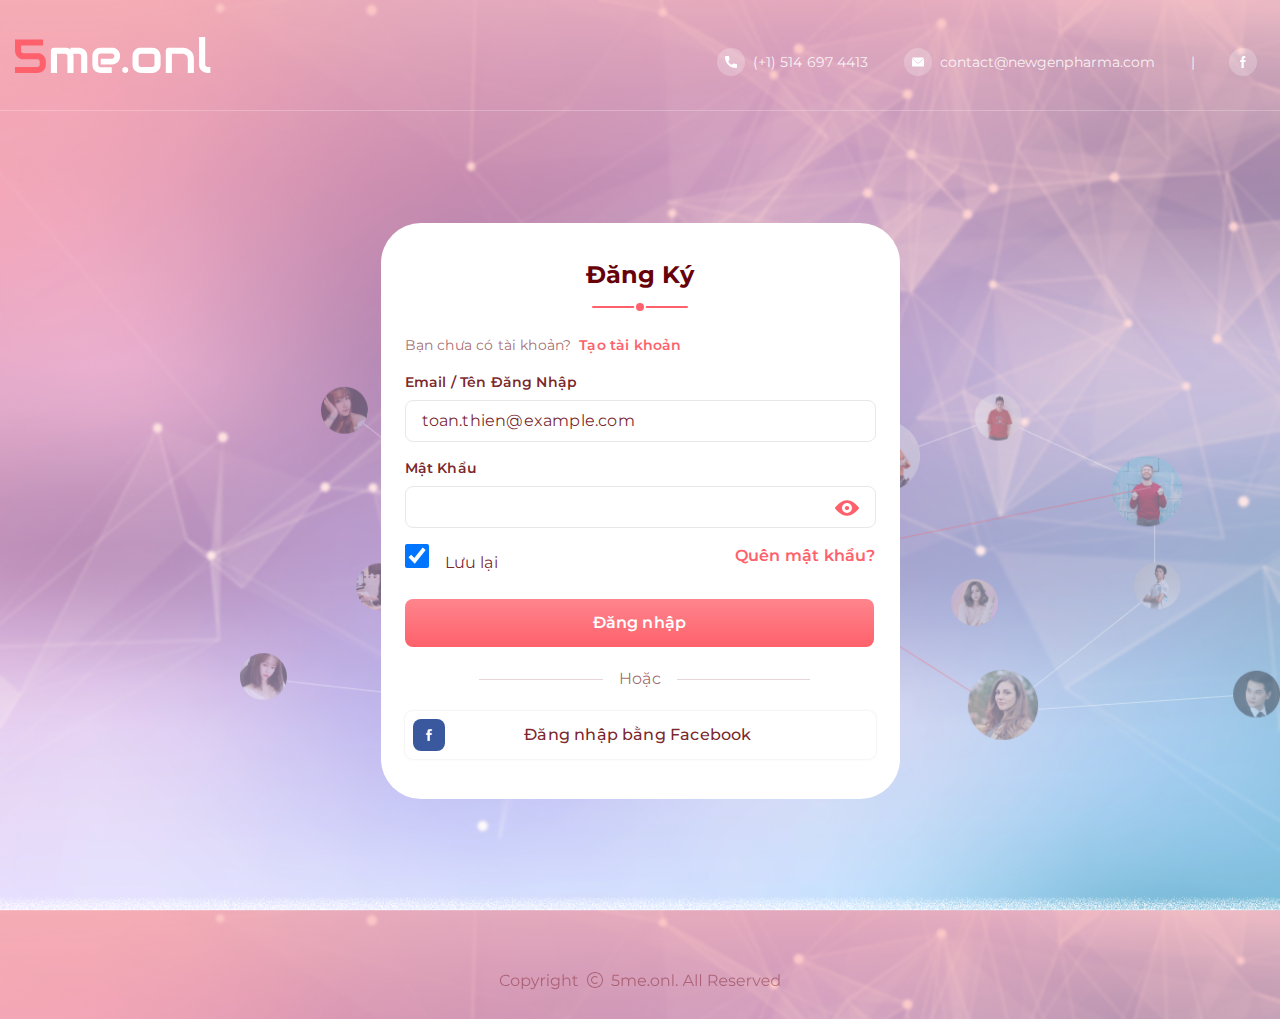
<file: index.html>
<!DOCTYPE html>
<html lang="en">

<head>
    <meta charset="UTF-8">
    <meta http-equiv="X-UA-Compatible" content="IE=edge">
    <meta name="viewport" content="width=p, initial-scale=1.0">
    <link href="https://fonts.googleapis.com/css2?family=Montserrat:ital,wght@0,400;0,500;0,600;0,700;1,400;1,500&family=Nunito:wght@200&family=Poppins:wght@100&display=swap" rel="stylesheet">
    <!-- phải chuyển đổi liên kết của app.scss với cả app.css  -->
    <link rel="stylesheet" href="css/app.css">
    <title>Đăng Nhập</title>
</head>

<body>
    <div class="warpper">
        <header class="header">
                <div class="container">
                   <div class="menu">
                    <div class="logo">
                        <img src="./image/5me.onl.svg" alt="">
                    </div>
                         <ul class="menu-list">
                            <li class="menu-item">
                                <a href="#" class="menu-link"><img src="./image/phone.svg" alt="img">(+1) 514 697 4413</a>
                            </li>
                            <li class="menu-item">
                                <a href="#" class="menu-link"><img src="./image/mess.svg" alt="img">contact@newgenpharma.com</a>
                            </li>
                            <li class="menu-item menu-mobile">
                                <a href="#" class="menu-link  " >| <img src="./image/fb.svg" alt="img" class="img"></a>
                            </li>
                            
                        </ul>                
                    </div>
 
                </div>
        </header>   
        <main>
            <div class="form-login form-mobile">
                <div class="header-form">
                    <h2>Đăng Ký <img src="./image/Group 48.svg" alt="" class="header-formr-img"></h2>
                </div>

                <form action="" class="form-mobile_app">
                    <div class="form-taikhoan">
                        <p>Bạn chưa có tài khoản?<a href="">Tạo tài khoản</a></p>
                    </div>

                    <div class="form">
                        <label for="dangnhap">Email / Tên đăng nhập</label>
                        <input type="text" placeholder="toan.thien@example.com" id="dangnhap">
                    </div>

                    <div class="form">
                        <label for="matkhau">Mật khẩu</label>
                        <div class="matkhau-icon">
                            <input type="password" id="matkhau">
                            <a href="" onclick="clickme"><img src="./image/vision 1.svg" alt=""></a>
                        </div>
                    </div>
                   
                    <div class="form-luu">
                        <div class="form-luu_mobile">
                            <input type="checkbox" checked="checked">
                            <label class="label" >Lưu lại </label>
                            <span class="form-check"></span>
                        </div>
                        <a href="" class="form-quenmk">Quên mật khẩu?</a>
                    </div>

                    <button>Đăng nhập</button>

                    <div class="or">
                        <p>Hoặc</p>
                        <div class="or-footer mobile_or"></div>
                    </div>

                    <div class="form-footer">
                        <a href=""><img src="./image/fac.svg" alt=""> <p>Đăng nhập bằng Facebook</p></a>
                    </div>
                </form>
            </div>
        </main>
        <footer class="footer">
            <a href="">
                <img src="./image/Group 3.svg" alt="">
            </a>
        </footer>
    
    <div class="background">
        <img src="./image/Frame 3.png" alt="">   
    </div>
    </div>

</body>

</html>
</file>
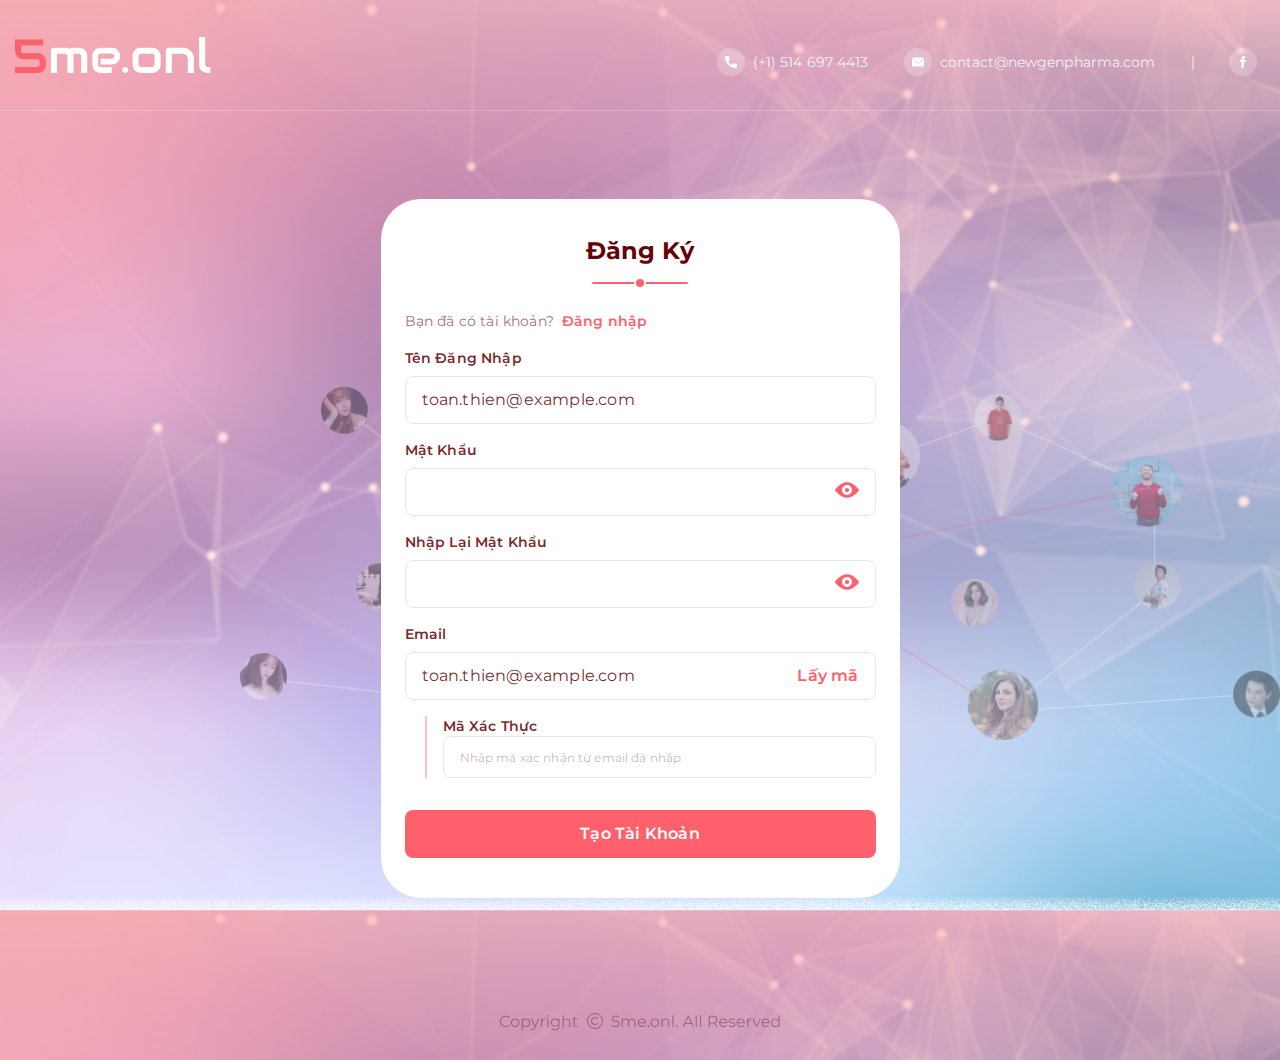
<file: dangky.html>
<!DOCTYPE html>
<html lang="en">

<head>
    <meta charset="UTF-8">
    <meta http-equiv="X-UA-Compatible" content="IE=edge">
    <meta name="viewport" content="width=p, initial-scale=1.0">
    <link href="https://fonts.googleapis.com/css2?family=Montserrat:ital,wght@0,400;0,500;0,600;0,700;1,400;1,500&family=Nunito:wght@200&family=Poppins:wght@100&display=swap" rel="stylesheet">
    <link rel="stylesheet" href="cssdangky/app.css">
    <title>Đăng Ký</title>
</head>

<body>
    <div class="warpper">
        <!-- header start -->
        <header class="header">
                <div class="container">
                   <div class="menu">
                    <div class="logo">
                        <img src="./image/5me.onl.svg" alt="">
                    </div>
                         <ul class="menu-list">
                            <li class="menu-item">
                                <a href="#" class="menu-link"><img src="./image/phone.svg" alt="img">(+1) 514 697 4413</a>
                            </li>
                            <li class="menu-item">
                                <a href="#" class="menu-link"><img src="./image/mess.svg" alt="img">contact@newgenpharma.com</a>
                            </li>
                            <li class="menu-item menu-mobile">
                                <a href="#" class="menu-link  " >| <img src="./image/fb.svg" alt="img" class="img"></a>
                            </li>
                            
                        </ul>                
                    </div>
 
                </div>
        </header>
        <!-- header end -->
        <!-- content start -->
        <main>
            <div class="form-login form-mobile">
                <div class="header-form">
                    <h2>Đăng Ký <img src="./image/Group 48.svg" alt="" class="header-formr-img"></h2>
                </div>

                <form action="" class="form-mobile_app">
                    <div class="form-taikhoan">
                        <p>Bạn đã có tài khoản?<a href="">Đăng nhập</a></p>
                    </div>

                    <div class="form form-information">
                        <label for="dangnhap">Tên đăng nhập</label>
                        <input type="text" placeholder="toan.thien@example.com" id="dangnhap">
                    </div>

                    <div class="form form-information">
                        <label for="matkhau">Mật khẩu</label>
                        <div class="matkhau-icon">
                            <input type="password" id="matkhau">
                            <a href="" onclick="clickme"><img src="./image/vision 1.svg" alt=""></a>
                        </div>
                    </div>
                    <div class="form form-information">
                        <label for="matkhau">Nhập Lại Mật khẩu</label>
                        <div class="matkhau-icon">
                            <input type="password" id="matkhau">
                            <a href="" onclick="clickme"><img src="./image/vision 1.svg" alt=""></a>
                        </div>
                    </div>

                    <div class="form form-email">
                        <label for="email "> Email  </label>
                            <div class="matkhau-icon icon_matkhau">
                                <input type="email" id="email email_code" placeholder="toan.thien@example.com">
                                <a href="" onclick="clickme" class="email-code">Lấy mã</a>
                            </div>
                 
                    </div>

                    <div class="form-code">
                            <label for="email" class="email-class">Mã Xác Thực</label>
                            <div class="email-icon">
                                <input type="email" id="email" placeholder="Nhập mã xác nhận từ email đã nhập">
                        </div>
                    </div>
                    <button>Tạo Tài Khoản</button>

                

                    
                </form>
            </div>
        </main>
        <!-- content end -->
        <footer class="footer">
            <a href="">
                <img src="./image/Group 3.svg" alt="">
            </a>
        </footer>
    
    <div class="background">
        <img src="./image/Frame 3.png" alt="">   
    </div>
    </div>

</body>

</html>
</file>
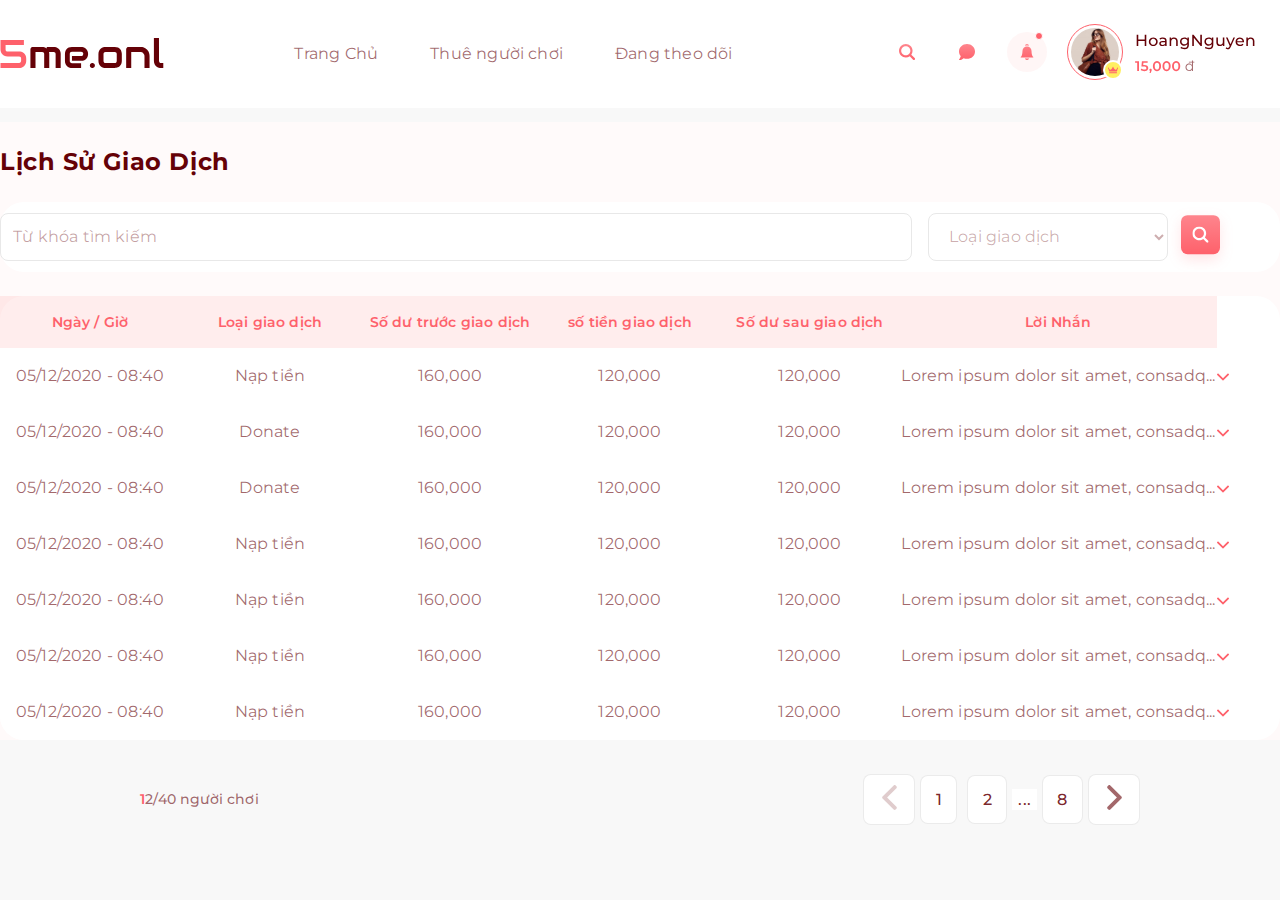
<file: lichsugiaodich.html>
<!DOCTYPE html>
<html lang="en">
<head>
  <meta charset="UTF-8">
  <meta http-equiv="X-UA-Compatible" content="IE=edge">
  <meta name="viewport" content="width=device-width, initial-scale=1.0">
  <link href="https://fonts.googleapis.com/css2?family=Montserrat:wght@400;700&family=Nunito:wght@200&family=Poppins:wght@100&display=swap" rel="stylesheet">
	<link href="https://fonts.googleapis.com/css2?family=Montserrat:wght@100;700&family=Nunito:wght@200&family=Poppins:wght@100&display=swap" rel="stylesheet">
	<link rel="stylesheet" href="./font/font-size/Montserrat/Montserrat-Thin.ttf">
	<link rel="stylesheet" href="./font/fontArewesome/fontawesome-free-5.15.4-web/css/all.min.css">
  <link rel="stylesheet" href="./chitietcss/app.css">
  <title>Lịch Sử Giao Dịch</title>
</head>
<body>
  <header class="header">
    <div class="container">
      <div class="header-menu-list">
        <a href="#" class="menu-link">
          <img src="./image/iconmenu.svg" alt="" class="item__napbar">
        </a>
        <ul class="header-menu-list_nav">
          <li class="menu-item">
              <a href="http://127.0.0.1:5500/user.html" class="menu-link">
              <span class="header-menu-list_nav_tc  menu-hover">Trang Chủ</span>
              </a>
          
          </li>
          <li class="menu-item">
            <a href="http://127.0.0.1:5500/chitiet.html#" class="menu-link menu-hover">
              <span class="header-menu-list_nav-mn  menu-hover">Thuê người chơi</span>

            </a>
          </li>
          <li class="menu-item">
            <a href="#" class="menu-link menu-hover">
              <span class="header-menu-list_nav_tc  menu-hover">Đang theo dõi</span>
            </a>
          </li>
        </ul>
        <ul class="header-menu-list_navicon">
          <li class="menu-item">
            <a href="#" class="menu-link">
                <img src="./image/kinhnup.svg" alt="" class="header-menu-list_nav-img list-header-icon">
            </a>
          </li>
          <li class="menu-item">
            <a href="#" class="menu-link">
                <img src="./image/tinnhan.svg" alt="" class="header-menu-list_nav-img list-header-icon">
            </a>
          </li>
          <li class="menu-item">
            <a href="#" class="menu-link">
                <img src="./image/chuong2.svg" alt="" class="list-header-icon">
            </a>
          </li>
          <li class="menu-item">
            <a href="#" class="menu-link menu-set">
								<div class="tapbar-icon">
										<img src="./image/iconmenu1.svg" alt="" class="menu-setting">
								</div>
						</a>
						<span class="menu-tapbar">
								<i class="fas fa-bars "></i>
						</span>
              <div class="Setting">
                    <ul class="list-setting">
                      <a href="">
                          <li>
                              <p class="list-setting">Nạp tiền</p>
                          </li>
                      </a>
                        <a href="">
                          <li>
                              <p class="list-setting">Rút tiền</p>
                          </li>
                      </a>
                        <a href="http://127.0.0.1:5500/lichsugiaodich.html">
                          <li>
                              <p class="list-setting">Lịch sử giao dịch</p>
                          </li>
                        </a>
                      <a href="">
                            <li>
                                <p class="list-setting">Cài đặt tài khoản</p>
                            </li>
                      </a>
                      <a href="">
                            <li>
                                <p class="list-setting ">Đăng xuất</p>
                            </li>
                      </a>
                    </ul>
              </div>

          </li>
        </ul>

    </div>
  </header>

<!-- lịch sử giao dịch -->
<div class="iconn-transaction">
<p class="infor-transaction">Lịch Sử Giao Dịch</p>
<div class="search">
	<input type="text" placeholder="Từ khóa tìm kiếm" class="input-transaction">
	<div class="select-icon">
		<select id="cars">
			<option value="volvo">Loại giao dịch </option>
			<option value="saab">1</option>
			<option value="opel">2</option>
			<option value="audi">3</option>
		</select>
		<img src="./imagecard/searchh.svg" alt="" class="transaction-search">
	</div>
</div>
</div>

<div class="icon-transaction">
	<table class="tbl-transaction">
		<thead>
			<tr class="header-table">
				<th class="body-transaction">Ngày / Giờ</th>
				<th class="body-transaction">Loại giao dịch</th>
				<th class="body-transaction">Số dư trước giao dịch</th>
				<th class="body-transaction">số tiền giao dịch</th>
				<th class="body-transaction">Số dư sau giao dịch</th>
				<th class="body-transactionnn">Lời nhắn</th>
			</tr>
		</thead>

		<tbody>
			
			<tr class="header-table">
				<td class="main-transaction">05/12/2020 - 08:40</td>
				<td class="main-transaction">Nạp tiền</td>
				<td class="main-transaction">160,000</td>
				<td class="main-transaction">120,000</td>
				<td class="main-transaction">120,000</td>
				<td class="main-transaction "><span class="lorem4">Lorem ipsum dolor sit amet, consadq...</span>
				<span class="main2-transaction ">Lorem ipsum dolor sit amet, consadq lorem ipsum dolor sit amet</span>
				</td>
				<td ><img src="./imagecard/dixuong.svg" alt="" class="i-transaction iii" ></td>
			</tr>
			<tr class="header-table">
				<td class="main-transaction">05/12/2020 - 08:40</td>
				<td class="main-transaction">Donate</td>
				<td class="main-transaction">160,000</td>
				<td class="main-transaction">120,000</td>	
				<td class="main-transaction">120,000</td>
				<td class="main-transaction "><span class="lorem4">Lorem ipsum dolor sit amet, consadq...</span>
					<span class="main2-transaction ">Lorem ipsum dolor sit amet, consadq lorem ipsum dolor sit amet</span>
					</td>
					<td ><img src="./imagecard/dixuong.svg" alt="" class="i-transaction iii" ></td>
			</tr>
	
			<tr class="header-table">
				<td class="main-transaction">05/12/2020 - 08:40</td>
				<td class="main-transaction">Donate</td>
				<td class="main-transaction">160,000</td>
				<td class="main-transaction">120,000</td>
				<td class="main-transaction">120,000</td>
				<td class="main-transaction">Lorem ipsum dolor sit amet, consadq...</td>
				<td ><img src="./imagecard/dixuong.svg" alt="" class="i-transaction"></td>
			</tr>
	
			<tr class="header-table">
				<td class="main-transaction">05/12/2020 - 08:40</td>
				<td class="main-transaction">Nạp tiền</td>
				<td class="main-transaction">160,000</td>
				<td class="main-transaction">120,000</td>
				<td class="main-transaction">120,000</td>
				<td class="main-transaction">Lorem ipsum dolor sit amet, consadq...</td>
				<td ><img src="./imagecard/dixuong.svg" alt="" class="i-transaction"></td>
			</tr>
	
			<tr class="header-table">
				<td class="main-transaction">05/12/2020 - 08:40</td>
				<td class="main-transaction">Nạp tiền</td>
				<td class="main-transaction">160,000</td>
				<td class="main-transaction">120,000</td>
				<td class="main-transaction">120,000</td>
				<td class="main-transaction">Lorem ipsum dolor sit amet, consadq...</td>
				<td ><img src="./imagecard/dixuong.svg" alt="" class="i-transaction "></td>
			</tr>
	
			<tr class="header-table">
				<td class="main-transaction">05/12/2020 - 08:40</td>
				<td class="main-transaction">Nạp tiền</td>
				<td class="main-transaction">160,000</td>
				<td class="main-transaction">120,000</td>
				<td class="main-transaction">120,000</td>
				<td class="main-transaction">Lorem ipsum dolor sit amet, consadq...</td>
				<td ><img src="./imagecard/dixuong.svg" alt="" class="i-transaction"></td>
			</tr>
	
			<tr>
				<td class="main-transaction">05/12/2020 - 08:40</td>
				<td class="main-transaction">Nạp tiền</td>
				<td class="main-transaction">160,000</td>
				<td class="main-transaction">120,000</td>
				<td class="main-transaction">120,000</td>
				<td class="main-transaction">Lorem ipsum dolor sit amet, consadq...</td>
				<td ><img src="./imagecard/dixuong.svg" alt="" class="i-transaction"></td>
			</tr>
		</tbody>
	</table>

</div>
<div class="footer">
	<p class="number-people">12/40 người chơi</p>
	<div class="thanhcccc">
		<button class="icon1"><img src="./imagechitiet/trai.svg" alt=""></button>
		<button class="icon2">1</button>
		<button class="icon3">2</button>
		<button class="icon4">...</button>
		<button class="icon5">8</button>
		<button class="icon6"><img src="./imagechitiet/phai.svg" alt=""></button>
	</div>
</div>

<section>
	<div class="logout_setting">
		<div class="header_setting">
			<i class="fas fa-bars icon_menu"></i>
	
			<ul class=" logout_list">
				<li class="menu-item logout_item">
					<a href="#" class="setting-icon">
						<img src="./image/iconmenu1.svg" alt="" class="menu-setting">
					</a>
				</li>
				<li class="list_tapbar logout_item">
						<a href="http://127.0.0.1:5500/user.html" class="">
						<span class="list_setting " >Trang Chủ</span>
						</a>
				
				</li>
				<li class="list_tapbar logout_item">
					<a href="http://127.0.0.1:5500/chitiet.html#" class="">
						<span  class="list_setting " >Thuê người chơi</span>

					</a>
				</li>
				<li class=" logout_item">
					<a href="#" class="menu-link menu-hover">
						<span class="list_setting" >Đang theo dõi</span>
					</a>
				</li>
			</ul>
			<a href=""><button class="logout_logout">Đăng xuất</button></a>
	</div>


	</div>
</section>


<script src="https://ajax.googleapis.com/ajax/libs/jquery/3.4.1/jquery.min.js"></script>
<script src="./jquery/chitiet.js"></script>
</body>
</html>
</file>
<file: css/app.css>
* {
  margin: 0;
  padding: 0;
  font-family: Montserrat;
}

label,
button {
  cursor: pointer;
}

a {
  text-decoration: none;
  cursor: pointer;
}

img {
  max-width: 100%;
}

.header {
  padding: 16px 0 14px;
  border-bottom: 1px solid rgba(255, 255, 255, 0.24);
}

.container {
  max-width: 1280px;
  margin: 0 auto;
  padding: 0 15px;
}

ul, li {
  list-style: none;
}

button {
  border: none;
  background-color: #fff;
  color: rgba(101, 1, 7, 0.87);
  text-align: center;
  letter-spacing: 0.012em;
  font-family: Montserrat;
  font-style: normal;
  font-weight: 500;
  font-size: 16px;
}

body {
  margin: 0;
  padding: 0;
  width: 100%;
  height: 100vh;
  line-height: 1;
  font-family: "Montserrat", sans-serif;
  background: url(../image/Rectangle\ 3.png);
  background-size: cover;
}

main {
  position: relative;
}

.background {
  position: absolute;
  justify-content: center;
  top: 340px;
  left: 240px;
  z-index: -1;
}

.menu {
  display: flex;
  justify-content: space-between;
  align-items: center;
  padding: 20px 0 20px 0;
}

.menu-list {
  display: inline-flex;
  justify-content: center;
  align-items: center;
}
.menu-list .menu-item a {
  font-style: normal;
  font-weight: normal;
  font-size: 14px;
  line-height: 143%;
  letter-spacing: 0.003em;
  color: rgba(255, 255, 255, 0.87);
  margin-left: 36px;
}
.menu-list .menu-item a img {
  margin-right: 8px;
  transform: translateY(9px);
}
.menu-list .menu-item a .img {
  margin-left: 30px;
}

.form-login {
  max-width: 471px;
  margin: 0 auto;
  background: #FFFFFF;
  border-radius: 40px;
  padding: 40px 24px;
  margin-top: 112px;
  margin-bottom: 169px;
}

.header-form h2 {
  position: relative;
  display: flex;
  justify-content: center;
  align-items: center;
  margin-bottom: 48px;
  color: #650107;
}
.header-form .header-formr-img {
  position: absolute;
  top: 38px;
}

.form-taikhoan {
  margin-bottom: 17px;
}
.form-taikhoan p {
  font-style: normal;
  font-weight: normal;
  font-size: 14px;
  line-height: 143%;
  letter-spacing: 0.012em;
  color: rgba(101, 1, 7, 0.6);
}
.form-taikhoan p a {
  font-style: normal;
  font-weight: 600;
  font-size: 14px;
  line-height: 143%;
  letter-spacing: 0.012em;
  color: #FE616B;
  margin-left: 8px;
}

.form {
  display: grid;
  margin-bottom: 16px;
}
.form label {
  font-style: normal;
  font-weight: 600;
  font-size: 14px;
  line-height: 143%;
  letter-spacing: 0.012em;
  text-transform: capitalize;
  color: rgba(101, 1, 7, 0.87);
  margin-bottom: 8px;
}
.form input {
  border: 0;
  outline: none;
  width: 100%;
  background: #FFFFFF;
  border: 1px solid #E8E8E8;
  box-sizing: border-box;
  border-radius: 8px;
  padding: 12px 16px;
  color: rgba(101, 1, 7, 0.87);
}
.form input::placeholder {
  font-style: normal;
  font-weight: normal;
  font-size: 16px;
  line-height: 150%;
  letter-spacing: 0.012em;
  color: rgba(101, 1, 7, 0.87);
}
.form-luu {
  display: flex;
  justify-content: space-between;
  margin-bottom: 24px;
}
.form-luu a {
  font-style: normal;
  font-weight: 600;
  font-size: 16px;
  line-height: 150%;
  text-align: right;
  letter-spacing: 0.012em;
  color: #FE616B;
}
.form-luu label {
  font-style: normal;
  font-weight: normal;
  font-size: 16px;
  line-height: 150%;
  letter-spacing: 0.012em;
  color: rgba(101, 1, 7, 0.87);
}
.form-luu input {
  width: 24px;
  height: 24px;
  background: #FFFFFF;
  border: 1px solid #E8E8E8;
  box-sizing: border-box;
  border-radius: 8px;
  margin-right: 12px;
}

button {
  background: linear-gradient(180deg, #FE858D 0%, #FE616B 100%);
  border-radius: 8px;
  font-style: normal;
  font-weight: 600;
  font-size: 16px;
  padding: 12px 188px;
  line-height: 150%;
  text-align: center;
  letter-spacing: 0.012em;
  color: #FFFFFF;
  margin-bottom: 20px;
}

.matkhau-icon #matkhau {
  position: relative;
}
.matkhau-icon img {
  position: absolute;
  transform: translate(-41px, 10px);
}

.or {
  position: relative;
  display: inline-block;
  display: flex;
  justify-content: center;
  align-items: center;
  margin-bottom: 20px;
}
.or p {
  font-style: normal;
  font-weight: normal;
  font-size: 16px;
  line-height: 150%;
  text-align: center;
  letter-spacing: 0.012em;
  color: rgba(101, 1, 7, 0.6);
  background-color: #fff;
  padding: 0 16px;
  z-index: 1;
}
.or-footer {
  position: absolute;
  width: 331px;
  height: 1px;
  background: rgba(101, 1, 7, 0.16);
  justify-content: center;
  align-items: center;
  top: 12px;
  left: 74px;
}

.form-footer {
  background-color: #FFFFFF;
  display: grid;
  padding: 8px;
  box-shadow: 0px 0px 3px rgba(0, 0, 0, 0.1);
  border-radius: 8px;
}
.form-footer a {
  display: flex;
  align-items: center;
}
.form-footer p {
  width: 85%;
  font-style: normal;
  font-weight: 500;
  font-size: 16px;
  line-height: 24px;
  text-align: center;
  letter-spacing: 0.012em;
  color: rgba(101, 1, 7, 0.87);
}

.footer {
  display: flex;
  justify-content: center;
  align-items: center;
  margin-bottom: 24px;
}
.footer img {
  margin-bottom: 24px;
}

@media (min-width: 375px) and (max-width: 667px) {
  body {
    margin: 0;
    padding: 0;
    width: 100%;
    line-height: 1;
    background-image: url("../image/Rectangle 3.png");
    background-size: cover;
  }

  .header {
    padding: 0 0 12px;
  }

  .header-form h2 {
    position: relative;
    font-size: 1.5rem;
    padding-bottom: 0px;
    margin-bottom: 22px;
  }
  .header-form h2 .header-formr-img {
    position: absolute;
    top: 27px;
  }

  .menu {
    position: relative;
    margin-top: 12px;
    padding-top: 0px;
    display: block;
    padding-bottom: 0px;
  }
  .menu .logo {
    margin-bottom: 0px;
  }
  .menu .logo img {
    width: 133px;
    height: 41px;
  }
  .menu .menu-list {
    display: block;
  }
  .menu .menu-list .menu-mobile {
    position: absolute;
    top: 42px;
    left: 160px;
  }
  .menu .menu-list .menu-mobile .img {
    margin-left: 14px;
  }

  main .form-mobile {
    margin-top: 60px;
    padding: 20px;
    max-width: 300px;
    margin-bottom: 15px;
  }
  main .form-mobile .form {
    margin-bottom: 12px;
  }
  main .form-mobile .form label {
    font-size: 12px;
    margin-bottom: 6px;
  }
  main .form-mobile .form-luu {
    margin-bottom: 12px;
  }
  main .form-mobile .form-luu input {
    width: 17px;
    height: 15px;
  }
  main .form-mobile .form-luu_mobile {
    display: flex;
    justify-content: center;
    align-items: center;
  }
  main .form-mobile button {
    padding: 6px 101px;
    margin-bottom: 12px;
  }
  main .form-mobile_app .or {
    position: relative;
    display: flex;
    justify-content: center;
    align-items: center;
    margin-bottom: 6px;
  }
  main .form-mobile_app .or-footer {
    position: absolute;
    width: 152px;
    height: 1px;
    background: rgba(101, 1, 7, 0.16);
    justify-content: center;
    align-items: center;
  }

  .footer {
    display: flex;
    justify-content: center;
    align-items: center;
    margin-bottom: 12px;
  }
  .footer img {
    margin-bottom: 5px;
  }
}
@media (min-width: 375px) and (max-width: 812px) {
  body {
    margin: 0;
    padding: 0;
    width: 100%;
    height: 100vh;
    line-height: 1;
    background-image: url("../image/Rectangle 3.png");
    background-size: cover;
  }

  .header {
    padding: 0 0 12px;
  }

  .header-form h2 {
    position: relative;
    font-size: 1.5rem;
    padding-bottom: 0px;
    margin-bottom: 22px;
  }
  .header-form h2 img {
    position: absolute;
    top: 31px;
  }

  .menu {
    position: relative;
    margin-top: 12px;
    padding-top: 0px;
    display: block;
    padding-bottom: 0px;
  }
  .menu .logo {
    margin-bottom: 0px;
  }
  .menu .logo img {
    width: 133px;
    height: 41px;
  }
  .menu .menu-list {
    display: block;
  }
  .menu .menu-list .menu-mobile {
    position: absolute;
    top: 42px;
    left: 160px;
  }
  .menu .menu-list .menu-mobile .img {
    margin-left: 14px;
  }

  main .form-mobile {
    margin-top: 60px;
    padding: 20px;
    max-width: 300px;
    margin-bottom: 120px;
    margin-bottom: 40px;
  }
  main .form-mobile .form {
    margin-bottom: 20px;
  }
  main .form-mobile .form label {
    font-size: 15px;
    margin-bottom: 6px;
  }
  main .form-mobile .form-luu {
    margin-bottom: 12px;
  }
  main .form-mobile .form-luu input {
    width: 20px;
    height: 18px;
  }
  main .form-mobile .form-luu_mobile {
    display: flex;
    justify-content: center;
    align-items: center;
  }
  main .form-mobile button {
    padding: 6px 101px;
    margin-bottom: 12px;
  }
  main .form-mobile_app .or {
    position: relative;
    display: flex;
    justify-content: center;
    align-items: center;
    margin-bottom: 6px;
  }
  main .form-mobile_app .or-footer {
    position: absolute;
    width: 152px;
    height: 1px;
    background: rgba(101, 1, 7, 0.16);
    justify-content: center;
    align-items: center;
  }

  .footer {
    display: flex;
    justify-content: center;
    align-items: center;
    margin-bottom: 12px;
  }
  .footer img {
    margin-bottom: 5px;
  }
}
@media (min-width: 414px) and (max-width: 763px) {
  body {
    margin: 0;
    padding: 0;
    width: 100%;
    height: 100vh;
    line-height: 1;
    background-image: url("../image/Rectangle 3.png");
    background-size: cover;
  }

  .header {
    padding: 0 0 12px;
  }

  .header-form h2 {
    position: relative;
    font-size: 1.5rem;
    padding-bottom: 0px;
    margin-bottom: 22px;
  }
  .header-form h2 img {
    position: absolute;
    top: 31px;
  }

  .menu {
    position: relative;
    margin-top: 12px;
    padding-top: 0px;
    display: block;
    padding-bottom: 0px;
  }
  .menu .logo {
    margin-bottom: 0px;
  }
  .menu .logo img {
    width: 133px;
    height: 41px;
  }
  .menu .menu-list {
    display: block;
  }
  .menu .menu-list .menu-mobile {
    position: absolute;
    top: 42px;
    left: 160px;
  }
  .menu .menu-list .menu-mobile .img {
    margin-left: 14px;
  }

  main .form-mobile {
    margin-top: 40px;
    padding: 20px;
    max-width: 340px;
    margin-bottom: 40px;
  }
  main .form-mobile .form {
    margin-bottom: 20px;
  }
  main .form-mobile .form label {
    font-size: 15px;
    margin-bottom: 6px;
  }
  main .form-mobile .form-luu {
    margin-bottom: 12px;
  }
  main .form-mobile .form-luu input {
    width: 20px;
    height: 18px;
  }
  main .form-mobile .form-luu_mobile {
    display: flex;
    justify-content: center;
    align-items: center;
  }
  main .form-mobile button {
    padding: 6px 101px;
    margin-bottom: 12px;
  }
  main .form-mobile_app .or {
    position: relative;
    display: flex;
    justify-content: center;
    align-items: center;
    margin-bottom: 6px;
  }
  main .form-mobile_app .or-footer {
    position: absolute;
    width: 152px;
    height: 1px;
    background: rgba(101, 1, 7, 0.16);
    justify-content: center;
    align-items: center;
  }

  .footer {
    display: flex;
    justify-content: center;
    align-items: center;
    margin-bottom: 12px;
  }
  .footer img {
    margin-bottom: 5px;
  }
}
.header-login {
  display: flex;
  justify-content: space-between;
  align-items: center;
  padding-top: 8px;
}
.header-login-img {
  background-color: #f0a8b5;
}

.header-ke {
  position: absolute;
  width: 100%;
  height: 1px;
  left: 0px;
  top: 105px;
  background: rgba(255, 255, 255, 0.24);
}

/*# sourceMappingURL=app.css.map */
</file>
<file: cssdangky/app.css>
* {
  margin: 0;
  padding: 0;
  font-family: Montserrat;
}

label,
button {
  cursor: pointer;
}

a {
  text-decoration: none;
  cursor: pointer;
}

img {
  max-width: 100%;
}

.header {
  padding: 16px 0 14px;
  border-bottom: 1px solid rgba(255, 255, 255, 0.24);
}

.container {
  max-width: 1280px;
  margin: 0 auto;
  padding: 0 15px;
}

ul, li {
  list-style: none;
}

button {
  border: none;
  color: rgba(101, 1, 7, 0.87);
  text-align: center;
  letter-spacing: 0.012em;
  font-family: Montserrat;
  font-style: normal;
  font-weight: 500;
  font-size: 16px;
}

input {
  border: 0;
  outline: none;
  background: #FFFFFF;
  border: 1px solid #E8E8E8;
  box-sizing: border-box;
  border-radius: 8px;
  height: 48px;
  width: 100%;
}
input::placeholder {
  font-style: normal;
  font-weight: normal;
  font-size: 16px;
  line-height: 150%;
  letter-spacing: 0.012em;
  color: rgba(101, 1, 7, 0.87);
}

body {
  margin: 0;
  padding: 0;
  width: 100%;
  height: 100vh;
  line-height: 1;
  font-family: "Montserrat", sans-serif;
  background: url(../image/Rectangle\ 3.png);
  background-size: cover;
}

main {
  position: relative;
}

.background {
  position: absolute;
  justify-content: center;
  top: 340px;
  left: 240px;
  z-index: -1;
}

button {
  width: 100%;
}

.menu {
  display: flex;
  justify-content: space-between;
  align-items: center;
  padding: 20px 0 20px 0;
}

.menu-list {
  display: inline-flex;
  justify-content: center;
  align-items: center;
}
.menu-list .menu-item a {
  font-style: normal;
  font-weight: normal;
  font-size: 14px;
  line-height: 143%;
  letter-spacing: 0.003em;
  color: rgba(255, 255, 255, 0.87);
  margin-left: 36px;
  transition: all 1s ease;
}
.menu-list .menu-item a:hover {
  color: #333;
  transition: all 0.8s ease;
}
.menu-list .menu-item a img {
  margin-right: 8px;
  transform: translateY(9px);
}
.menu-list .menu-item a img:hover {
  color: #333;
  transition: all 0.8s ease;
}
.menu-list .menu-item a .img {
  margin-left: 30px;
}

.form-login {
  max-width: 471px;
  margin: 0 auto;
  background: #FFFFFF;
  border-radius: 40px;
  padding: 40px 24px;
  margin-top: 88px;
  margin-bottom: 111px;
}

.header-form h2 {
  position: relative;
  display: flex;
  justify-content: center;
  align-items: center;
  margin-bottom: 48px;
  color: #650107;
}
.header-form .header-formr-img {
  position: absolute;
  top: 38px;
}

.form-taikhoan {
  margin-bottom: 17px;
}
.form-taikhoan p {
  font-style: normal;
  font-weight: normal;
  font-size: 14px;
  line-height: 143%;
  letter-spacing: 0.012em;
  color: rgba(101, 1, 7, 0.6);
}
.form-taikhoan p a {
  font-style: normal;
  font-weight: 600;
  font-size: 14px;
  line-height: 143%;
  letter-spacing: 0.012em;
  color: #FE616B;
  margin-left: 8px;
}

.form {
  display: grid;
  margin-bottom: 16px;
}
.form label {
  font-style: normal;
  font-weight: 600;
  font-size: 14px;
  line-height: 143%;
  letter-spacing: 0.012em;
  text-transform: capitalize;
  color: rgba(101, 1, 7, 0.87);
  margin-bottom: 8px;
}
.form input {
  width: 100%;
  box-sizing: border-box;
  border-radius: 8px;
  padding: 12px 16px;
  color: rgba(101, 1, 7, 0.87);
}
.form-luu {
  display: flex;
  justify-content: space-between;
  margin-bottom: 24px;
}
.form-luu a {
  font-style: normal;
  font-weight: 600;
  font-size: 16px;
  line-height: 150%;
  text-align: right;
  letter-spacing: 0.012em;
  color: #FE616B;
}
.form-luu label {
  font-style: normal;
  font-weight: normal;
  font-size: 16px;
  line-height: 150%;
  letter-spacing: 0.012em;
  color: rgba(101, 1, 7, 0.87);
}
.form-luu input {
  box-sizing: border-box;
  border-radius: 8px;
  margin-right: 12px;
}

button {
  background-color: #FE616B;
  border-radius: 8px;
  font-style: normal;
  font-weight: 600;
  font-size: 16px;
  padding: 12px 0;
  line-height: 150%;
  text-align: center;
  letter-spacing: 0.012em;
  color: #FFFFFF;
  transition: all 1s ease;
}
button:hover {
  background-color: #dbdb;
  transition: all 0.8s ease;
  color: #FFFFFF;
}

.matkhau-icon #matkhau {
  position: relative;
}
.matkhau-icon img {
  position: absolute;
  transform: translate(-41px, 10px);
}

.icon_matkhau {
  position: relative;
  display: flex;
  justify-content: center;
  align-items: center;
}
.icon_matkhau .email-code {
  position: absolute;
  justify-content: center;
  transform: translateX(188px);
  font-style: normal;
  font-weight: 600;
  font-size: 16px;
  line-height: 150%;
  text-align: right;
  letter-spacing: 0.012em;
  color: #FE616B;
  transition: all 1s ease;
}
.icon_matkhau .email-code:hover {
  color: #dbdb;
  transition: all 0.8s ease;
}

.form-code {
  justify-content: center;
  align-items: center;
  margin-left: 20px;
  padding-left: 16px;
  border-left: 2px solid #ffc3c7;
  margin-bottom: 32px;
}
.form-code label {
  font-style: normal;
  font-weight: 600;
  font-size: 14px;
  line-height: 143%;
  letter-spacing: 0.012em;
  text-transform: capitalize;
  color: rgba(101, 1, 7, 0.87);
  margin-bottom: 20px;
}
.form-code input {
  font-style: normal;
  font-weight: normal;
  font-size: 16px;
  line-height: 150%;
  letter-spacing: 0.012em;
  color: rgba(101, 1, 7, 0.32);
  padding: 20px 0 20px 16px;
  justify-content: center;
}
.form-code input::placeholder {
  font-style: normal;
  font-weight: normal;
  font-size: 20px;
  line-height: 150%;
  letter-spacing: 0.012em;
  color: rgba(101, 1, 7, 0.32);
  opacity: 1;
}

@media (min-width: 375px) and (max-width: 667px) {
  body {
    font-size: 12px;
  }

  .header {
    padding: 0 0 12px;
  }

  .logo img {
    width: 100px;
  }

  .header-form h2 {
    position: relative;
    padding-bottom: 0px;
    margin-bottom: 22px;
    font-size: 18px;
  }
  .header-form h2 .header-formr-img {
    position: absolute;
    top: 27px;
  }

  .menu {
    position: relative;
    margin-top: 0px;
    padding-top: 10px;
    display: block;
  }
  .menu .logo {
    margin-bottom: 0px;
    width: 120px;
  }
  .menu .logo input {
    height: 10px;
    font-size: 12px;
  }
  .menu .logo input::placeholder {
    font-size: 12px;
  }
  .menu .menu-list {
    display: block;
  }
  .menu .menu-list .menu-mobile {
    position: absolute;
    top: 29px;
    left: 160px;
  }
  .menu .menu-list .menu-mobile .img {
    margin-left: 14px;
  }

  main .form-mobile {
    margin-top: 20px;
    padding: 15px;
    max-width: 300px;
  }
  main .form-mobile img {
    width: 58px;
  }
  main .form-mobile img::placeholder {
    font-size: 10px;
  }
  main .form-mobile .form {
    margin-bottom: 12px;
  }
  main .form-mobile .form img {
    width: 18px;
    margin-top: 7px;
  }
  main .form-mobile .form label {
    font-size: 12px;
    margin-bottom: 6px;
  }
  main .form-mobile .form-luu {
    margin-bottom: 12px;
  }
  main .form-mobile .form-luu input {
    width: 17px;
    height: 15px;
  }
  main .form-mobile .form-luu_mobile {
    display: flex;
    justify-content: center;
    align-items: center;
  }
  main .form-mobile button {
    padding: 6px 0;
  }
  main .form-mobile .email-code {
    transform: translateX(110px);
    font-size: 10px;
  }

  .footer {
    display: flex;
    justify-content: center;
    align-items: center;
    margin-bottom: 12px;
  }
  .footer img {
    margin-bottom: 5px;
  }
}
.email_code input {
  height: 10px;
}
.email_code input::placeholder {
  font-size: 10px;
}

.form-code input {
  height: 10px;
}
.form-code input::placeholder {
  font-size: 11px;
}

@media (min-width: 414px) and (max-width: 763px) {
  body {
    margin: 0;
    padding: 0;
    width: 100%;
    height: auto;
    line-height: 1;
    background-image: url(../image/Rectangle\ 3.png);
    font-family: monospace, sans-serif;
  }

  .header h2 {
    position: relative;
    font-size: 1.5rem;
    padding-bottom: 0px;
    margin-bottom: 32px;
  }
  .header h2 .header-formr-img {
    position: absolute;
    top: 27px;
  }

  .menu {
    position: relative;
    margin-top: 0px;
    padding-top: 10px;
    display: block;
  }
  .menu .logo {
    margin-bottom: 0px;
    width: 120px;
  }
  .menu .logo input {
    height: 10px;
    font-size: 12px;
  }
  .menu .logo input::placeholder {
    font-size: 12px;
  }
  .menu .menu-list {
    display: block;
  }
  .menu .menu-list .menu-mobile {
    position: absolute;
    top: 29px;
    left: 160px;
  }
  .menu .menu-list .menu-mobile .img {
    margin-left: 14px;
  }

  main .form-mobile {
    margin-top: 50px;
    padding: 20px;
    max-width: 340px;
    margin-bottom: 40px;
  }
  main .form-mobile .form {
    margin-bottom: 20px;
  }
  main .form-mobile .form label {
    font-size: 15px;
    margin-bottom: 6px;
  }
  main .form-mobile .form-luu {
    margin-bottom: 12px;
  }
  main .form-mobile .form-luu input {
    height: 10px;
  }
  main .form-mobile .form-luu input::placeholder {
    font-size: 10px;
  }
  main .form-mobile .form-luu_mobile {
    display: flex;
    justify-content: center;
    align-items: center;
  }
  main .form-mobile button {
    padding: 6px 0;
  }
  main .form-mobile_app .or {
    position: relative;
    display: flex;
    justify-content: center;
    align-items: center;
    margin-bottom: 6px;
  }
  main .form-mobile_app .or-footer {
    position: absolute;
    width: 152px;
    height: 1px;
    background: rgba(101, 1, 7, 0.16);
    justify-content: center;
    align-items: center;
  }

  .footer {
    display: flex;
    justify-content: center;
    align-items: center;
    margin-bottom: 12px;
  }
  .footer img {
    margin-bottom: 5px;
  }
}
.form-code input {
  height: 10px;
}
.form-code input::placeholder {
  font-size: 11px;
}

@media (min-width: 375px) and (max-width: 812px) {
  body {
    margin: 0;
    padding: 0;
    width: 100%;
    height: auto;
    line-height: 1;
    background-image: url(../image/Rectangle\ 3.png);
  }

  .header-form h2 {
    position: relative;
    font-size: 18px;
    padding-bottom: 0px;
    margin-bottom: 32px;
  }
  .header-form h2 .header-formr-img {
    position: absolute;
    top: 27px;
  }

  .menu {
    position: relative;
    margin-top: 0px;
    padding-bottom: 0px;
    display: block;
  }
  .menu .logo {
    margin-bottom: 0px;
  }
  .menu .logo input {
    height: 10px;
    font-size: 12px;
  }
  .menu .logo input::placeholder {
    font-size: 12px;
  }
  .menu .menu-list {
    display: block;
  }
  .menu .menu-list .menu-mobile {
    position: absolute;
    top: 29px;
    left: 160px;
  }
  .menu .menu-list .menu-mobile .img {
    margin-left: 14px;
  }

  main .form-mobile {
    margin-top: 50px;
    padding: 15px;
    max-width: 300px;
    margin-bottom: 40px;
  }
  main .form-mobile .form {
    margin-bottom: 20px;
  }
  main .form-mobile .form label {
    font-size: 15px;
    margin-bottom: 6px;
  }
  main .form-mobile .form-luu {
    margin-bottom: 12px;
  }
  main .form-mobile .form-luu_mobile {
    display: flex;
    justify-content: center;
    align-items: center;
  }
  main .form-mobile button {
    padding: 6px 0;
  }
  main .form-mobile_app .form-taikhoan {
    margin-bottom: 15px;
  }
  main .form-mobile_app .form-taikhoan-information {
    margin-bottom: 10px;
  }
  main .form-mobile_app .or {
    position: relative;
    display: flex;
    justify-content: center;
    align-items: center;
    margin-bottom: 6px;
  }
  main .form-mobile_app .or-footer {
    position: absolute;
    width: 152px;
    height: 1px;
    background: rgba(101, 1, 7, 0.16);
    justify-content: center;
    align-items: center;
  }

  .footer {
    display: flex;
    justify-content: center;
    align-items: center;
    margin-bottom: 12px;
  }
  .footer img {
    margin-bottom: 5px;
  }
}
.form-code input {
  height: 15px;
}
.form-code input::placeholder {
  font-size: 12px;
  padding: 10px 0;
}

.footer {
  display: flex;
  justify-content: center;
  align-items: center;
  margin-bottom: 24px;
}
.footer img {
  margin-bottom: 24px;
}

.header-login {
  display: flex;
  justify-content: space-between;
  align-items: center;
  padding-top: 24px;
}
.header-login-img {
  background-color: #f0a8b5;
}

.header-ke {
  position: absolute;
  width: 100%;
  height: 1px;
  left: 0px;
  top: 105px;
  background: rgba(255, 255, 255, 0.24);
}

/*# sourceMappingURL=app.css.map */
</file>
<file: chitietcss/app.css>
body {
  margin: 0;
  padding: 0;
  width: 100%;
  height: 100%;
  background: #f8f8f8;
}

label,
button {
  cursor: pointer;
}

a {
  text-decoration: none;
  cursor: pointer;
}

.warpper {
  max-width: 1440px;
  margin: 0 auto;
}

.container {
  max-width: 1310px;
  margin: 0 auto;
}

.header {
  border-radius: 24px;
}

.container-main {
  max-width: 1310px;
  margin: 0 auto;
  border-radius: 24px;
}

ul, li {
  list-style: none;
}

button {
  border: none;
  background-color: #fff;
  color: rgba(101, 1, 7, 0.87);
  text-align: center;
  letter-spacing: 0.012em;
  font-family: Montserrat;
  font-style: normal;
  font-weight: 500;
  font-size: 16px;
  cursor: pointer;
}

input {
  font-family: Montserrat;
  outline: 0;
  color: rgba(101, 1, 7, 0.38);
  background: #F5F5F5;
  border-radius: 8px;
  max-width: 462px;
  width: 100%;
  height: 40px;
  margin-left: 12px;
  border: 0;
  outline: none;
  max-width: 733px;
  width: 100%;
  padding-left: 12px;
  color: rgba(101, 1, 7, 0.38);
}
input::placeholder {
  color: rgba(101, 1, 7, 0.38);
  font-family: Montserrat;
  font-style: normal;
  font-weight: normal;
  font-size: 16px;
  line-height: 150%;
  letter-spacing: 0.012em;
}

body {
  margin: 0;
  padding: 0;
  width: 100%;
}

.header-menu-list {
  display: flex;
  justify-content: space-between;
  align-items: center;
  margin-bottom: 14px;
  background: #FFFFFF;
}
@media only screen and (max-width: 792px) {
  .header-menu-list {
    display: flex;
    justify-content: space-around;
    align-items: center;
  }
}
@media only screen and (max-width: 998px) {
  .header-menu-list {
    display: flex;
    justify-content: space-around;
    align-items: center;
  }
}
@media only screen and (max-width: 1111px) {
  .header-menu-list {
    padding: 15px 15px;
  }
}
@media only screen and (max-width: 381px) {
  .header-menu-list {
    background: linear-gradient(180deg, #FE858D 0%, #FE616B 100%);
  }
}
.header-menu-list .menu-hover {
  transition: all 0.5s ease-in-out;
}
.header-menu-list .menu-hover:hover {
  color: #FE616B;
  font-weight: 600;
  transition: all 0.5s ease-in-out;
  border: 8px 8px 0px 0px;
}
.header-menu-list_nav {
  display: flex;
  justify-content: center;
  align-items: center;
  gap: 0 40px;
}
@media only screen and (max-width: 792px) {
  .header-menu-list_nav {
    display: none;
  }
}
@media only screen and (max-width: 998px) {
  .header-menu-list_nav {
    display: none;
  }
}
@media only screen and (max-width: 1111px) {
  .header-menu-list_nav {
    gap: 0 10px;
    padding: 0;
    margin: 0;
  }
}
.header-menu-list_nav_tc {
  font-family: Montserrat;
  font-style: normal;
  font-weight: normal;
  font-size: 16px;
  line-height: 150%;
  text-align: center;
  letter-spacing: 0.012em;
  color: rgba(101, 1, 7, 0.6);
}
.header-menu-list_nav-mn {
  position: relative;
  font-weight: normal;
  font-family: Montserrat;
  font-style: normal;
  font-size: 16px;
  line-height: 150%;
  text-align: center;
  letter-spacing: 0.012em;
  margin-bottom: 14px;
  color: rgba(101, 1, 7, 0.6);
}
.header-menu-list_nav-img {
  padding: 12px;
}
.header-menu-list_nav img {
  margin: 0 6px;
}
.header-menu-list_navicon {
  display: flex;
  justify-content: center;
  align-items: center;
  gap: 0 8px;
}
@media only screen and (max-width: 1111px) {
  .header-menu-list_navicon {
    padding: 0;
    gap: 0px;
  }
}
@media only screen and (max-width: 381px) {
  .header-menu-list_navicon {
    margin-left: 90px;
  }
}

.slide {
  position: relative;
  max-width: 1280px;
}
.slide-list {
  position: absolute;
  display: flex;
  align-items: center;
  top: 151px;
  left: 32px;
}
.slide-list_header {
  max-width: 1200px;
  display: flex;
  align-items: center;
  justify-content: space-between;
}
.slide-list_header button {
  font-family: Montserrat;
  font-style: normal;
  font-weight: 600;
  font-size: 14px;
  line-height: 143%;
  text-align: right;
  letter-spacing: 0.012em;
  color: #FFFFFF;
  padding: 10px 24px;
  border: 1px solid #FFFFFF;
  box-sizing: border-box;
  border-radius: 8px;
  margin-top: -88px;
  background: linear-gradient(180deg, rgba(40, 0, 3, 0) 0%, rgba(40, 0, 3, 0.6) 100%);
}

.slide-thongtin {
  display: flex;
  justify-content: center;
  align-items: center;
  margin-left: 38px;
  gap: 0 624px;
  margin-top: -72px;
}
.slide-thongtin .slide-txt {
  align-items: center;
}
.slide-thongtin .slide-txt h3 {
  position: relative;
  font-style: normal;
  font-weight: bold;
  font-size: 24px;
  line-height: 133%;
  color: #fff;
}
.slide-thongtin .slide-txt img {
  position: relative;
  left: 0px;
  top: -15px;
}
.slide-thongtin .submid {
  font-style: normal;
  font-weight: 600;
  font-size: 14px;
  line-height: 143%;
  text-align: right;
  color: #FFFFFF;
  border-radius: 8px;
  padding: 10px 24px;
  background: transparent;
  border: 1px solid;
}
.slide-thongtin .submiddd {
  display: none;
  font-style: normal;
  font-weight: 600;
  font-size: 14px;
  line-height: 143%;
  text-align: right;
  color: #FFFFFF;
  border-radius: 8px;
  padding: 10px 24px;
  background: transparent;
  border: 1px solid;
}

.slide-list_footer {
  max-width: 1280px;
  width: 100%;
  display: flex;
  justify-content: space-between;
  margin-bottom: 40px;
}

.list-footer {
  width: 100%;
  display: flex;
  justify-content: space-between;
}
.list-footer .price-people {
  margin-left: 226px;
}
.list-footer .price {
  font-family: Montserrat;
  font-style: normal;
  font-weight: bold;
  font-size: 20px;
  line-height: 140%;
  letter-spacing: 0.018em;
  color: #FE616B;
}
.list-footer .rent {
  display: flex;
}
.list-footer .rent .thue {
  font-family: Montserrat;
  font-style: normal;
  font-weight: 600;
  font-size: 16px;
  line-height: 150%;
  letter-spacing: 0.012em;
  color: #FFFFFF;
  flex: none;
  order: 0;
  flex-grow: 0;
  margin-right: 10px;
  padding: 10px 24px;
  background-color: #FE616B;
  border-radius: 8px;
}
.list-footer .rent .donateee {
  font-family: Montserrat;
  font-style: normal;
  font-weight: 600;
  font-size: 16px;
  line-height: 150%;
  letter-spacing: 0.012em;
  color: #FE616B;
  flex: none;
  order: 0;
  flex-grow: 0;
  margin-right: 10px;
  padding: 10px 24px;
  background-color: #ffffff;
  border-radius: 8px;
  border: 1px solid #FE616B;
}

.ib {
  display: flex;
  justify-content: center;
  align-items: center;
  padding: 10px 12px;
  border-radius: 8px;
  border: 1px solid rgba(101, 1, 7, 0.12);
}
.ib button {
  font-family: Montserrat;
  font-style: normal;
  font-weight: 600;
  font-size: 16px;
  line-height: 150%;
  letter-spacing: 0.012em;
  color: #650107;
  flex: none;
  order: 0;
  flex-grow: 0;
  margin: 0px 5px;
  background-color: #fff;
}

.parameter {
  display: flex;
  justify-content: center;
  align-items: center;
  margin: 0 10px;
}
.parameter span {
  font-family: Montserrat;
  font-style: normal;
  font-weight: 600;
  font-size: 18px;
  line-height: 133%;
  letter-spacing: 0.012em;
  color: #650107;
}
.parameter p {
  font-family: Montserrat;
  font-style: 14px;
  font-weight: 400;
  font-size: 14px;
  line-height: 143%;
  letter-spacing: 0.012em;
  color: rgba(101, 1, 7, 0.6);
  margin-right: 41px;
}

.complete .or {
  position: relative;
  width: 84px;
  height: 1px;
  background: rgba(254, 97, 107, 0.16);
}
.complete .or .targets {
  position: absolute;
  width: 68px;
  height: 1px;
  border: 0.2px solid #FE616B;
  background-color: #FE616B;
}

.complete-price {
  display: flex;
  justify-content: center;
  align-items: center;
}

.active {
  z-index: 1;
  position: fixed;
  max-width: 1310px;
  width: 100%;
  background: #fff;
  margin: 0 auto;
}

.menu-setting {
  position: relative;
}

.Setting {
  position: absolute;
  top: 88px;
  background: #ffffff;
  border-radius: 16px;
  z-index: 1;
  max-width: 226px;
  width: 100%;
}

.list-setting {
  cursor: pointer;
  font-family: Montserrat;
  font-style: normal;
  font-weight: normal;
  font-size: 16px;
  line-height: 150%;
  letter-spacing: 0.012em;
  color: rgba(101, 1, 7, 0.87);
  margin: 0;
}

@media only screen and (max-width: 569px) {
  .menu-set .menu-set {
    padding: 12px 16px;
    background: #333;
    border-radius: 24px;
  }
  .menu-set .menu-setting {
    display: none;
    position: absolute;
    top: 80px;
    left: 1px;
  }
  .menu-set .menu-sett {
    display: block;
    background-color: #FE616B;
    width: 20px;
  }
}

.menu-tapbar {
  display: none;
}
@media only screen and (max-width: 569px) {
  .menu-tapbar {
    display: block;
    color: #FE616B;
  }
}
@media only screen and (max-width: 381px) {
  .menu-tapbar {
    display: block;
    color: #FFFF;
  }
}

@media only screen and (max-width: 569px) {
  .tapbar-icon {
    max-width: 500px;
    width: 100%;
  }
}

@media only screen and (max-width: 569px) {
  .logout_setting {
    position: fixed;
    background: linear-gradient(180deg, #FE858D 0%, #FE616B 100%);
    max-width: 590px;
    width: 100%;
    height: 100%;
  }

  .header_setting {
    position: relative;
    padding: 0 16px;
  }
  .header_setting .logout_list .setting-icon {
    background: linear-gradient(180deg, #FE858D 0%, #FE616B 100%);
    max-width: 590px;
    width: 100%;
    background: #FFFFFF;
    border-radius: 24px;
    margin-top: 60px;
    margin-bottom: 50px;
  }
  .header_setting .logout_list .setting-icon .menu-setting {
    padding: 12px 16px;
  }
  .header_setting .logout_list .menu-setting_icon {
    display: block;
  }
  .header_setting .icon_menu {
    position: absolute;
    color: #FFFFFF;
    display: inline-block;
    top: 16px;
    right: 16px;
  }

  .list_setting {
    font-family: Montserrat;
    font-style: normal;
    font-weight: 500;
    font-size: 14px;
    line-height: 143%;
    letter-spacing: 0.012em;
    color: #FFFFFF;
  }

  .list_tapbar {
    padding-bottom: 16px;
    border-bottom: 1px solid #fff;
    margin-bottom: 60px;
  }

  .logout_logout {
    font-family: Montserrat;
    font-style: normal;
    font-weight: 600;
    font-size: 14px;
    line-height: 143%;
    text-align: center;
    letter-spacing: 0.012em;
    color: #FE616B;
    max-width: 560px;
    width: 100%;
    height: 36px;
    margin: 0 auto;
    border-radius: 8px;
    padding: 8px 0;
    margin-top: 420px;
  }
}
@media only screen and (max-width: 381px) {
  .item__napbar {
    display: none;
  }
}
@media only screen and (max-width: 381px) {
  .list-header-icon {
    background: rgba(255, 255, 255, 0.24);
    backdrop-filter: blur(8px);
    border-radius: 50%;
  }
}

.row {
  display: flex;
  flex-wrap: wrap;
  width: 100%;
  margin: 0 auto;
}
.row .col-4 {
  flex: 0 0 33.3333%;
  max-width: 33.3333%;
  margin-bottom: 10px;
  border-radius: 24px;
}
.row .col-8 {
  flex: 0 0 66.6666%;
  max-width: 66.6666%;
  margin-bottom: 10px;
  margin-left: 24px;
  border-radius: 24px;
}

.header-review_logo {
  position: relative;
  display: flex;
  align-items: center;
  margin-top: 30px;
}
.header-review_logo .header-review_logo-txt {
  justify-content: center;
  align-items: center;
  margin-left: 12px;
}
.header-review_logo .header-review_logo-txt span {
  position: absolute;
  font-family: Montserrat;
  font-style: normal;
  font-weight: 600;
  font-size: 16px;
  line-height: 24px;
  letter-spacing: 0.012em;
  color: #650107;
  top: 0%;
}
.header-review_logo .header-review_logo-txt p {
  position: absolute;
  font-family: Montserrat;
  font-style: normal;
  font-weight: normal;
  font-size: 12px;
  line-height: 20px;
  letter-spacing: 0.012em;
  color: rgba(101, 1, 7, 0.38);
  top: 24%;
}

.header-review_firl {
  margin-bottom: 45px;
}
.header-review_firl p {
  font-family: Montserrat;
  font-style: normal;
  font-weight: normal;
  font-size: 16px;
  line-height: 150%;
  letter-spacing: 0.012em;
  color: rgba(101, 1, 7, 0.87);
}
.header-review_firl .slile-tym {
  max-width: 797px;
  width: 100%;
}
.header-review_firl .tym-slide {
  display: flex;
}

.row .col-header_txt {
  max-width: 363px;
  padding: 32px 24px;
  background: #FFFFFF;
}
.row .col-header_txt span {
  font-family: Montserrat;
  font-style: normal;
  font-weight: bold;
  font-size: 16px;
  line-height: 150%;
  letter-spacing: 0.012em;
  color: rgba(101, 1, 7, 0.24);
}
.row .col-header_txt p {
  font-family: Montserrat;
  font-style: normal;
  font-weight: normal;
  font-size: 16px;
  line-height: 150%;
  letter-spacing: 0.012em;
  color: rgba(101, 1, 7, 0.87);
}
.row .col-8 {
  max-width: 797px;
  padding: 24px;
  width: 100%;
  background: #FFFFFF;
  border-radius: 24px;
}
.row .col-8 .cmt {
  display: flex;
  width: 100%;
}
.row .col-8 .cmt img {
  width: 48px;
  height: 48px;
}
.header-review_footer {
  display: flex;
  max-width: 797px;
  width: 100%;
}

.topdonate {
  width: 100%;
  margin-top: 126px;
  margin-bottom: 60px;
  border-radius: 24px;
}
.topdonate .icon-firl {
  display: flex;
  align-items: center;
}
.topdonate .icon-firl .icon-post {
  display: flex;
  gap: 0 155px;
  align-items: center;
}
.topdonate .icon-firl .image-icon .image-last {
  position: relative;
  bottom: 2px;
  left: -16px;
  padding: 3px 2px;
  border-radius: 50%;
  background: #FFEF61;
  border: 1px solid #FFFFFF;
}
.topdonate .icon-top {
  display: flex;
  justify-content: space-between;
  align-items: center;
}
.topdonate .icon-top .img-icon {
  display: flex;
  justify-content: center;
  align-items: center;
}
.topdonate .icon-top .img-icon p {
  margin-left: 17px;
}

.col-4-comment {
  margin-top: 15px;
  padding-bottom: 10px;
  border-bottom: 1px solid #E8E8E8;
}
.col-4-comment .people_cmt {
  display: flex;
  margin-top: 12px;
}
.col-4-comment .people_cmt .icon-evaluate {
  display: flex;
  justify-content: space-between;
  align-items: center;
  width: 100%;
}
.col-4-comment .people_cmt .icon-evaluate .icon-info {
  margin-left: 16px;
}
.col-4-comment .people_cmt .icon-evaluate .icon-info .info {
  font-family: Montserrat;
  font-style: normal;
  font-weight: 600;
  font-size: 14px;
  line-height: 143%;
  letter-spacing: 0.012em;
  color: #650107;
}
.col-4-comment .people_cmt .icon-torent {
  font-family: Montserrat;
  font-style: normal;
  font-weight: normal;
  font-size: 12px;
  line-height: 167%;
  text-align: right;
  letter-spacing: 0.012em;
  color: rgba(101, 1, 7, 0.38);
}
.col-4-comment .people_cmt .time {
  font-family: Montserrat;
  font-style: normal;
  font-weight: normal;
  font-size: 12px;
  line-height: 167%;
  text-align: right;
  letter-spacing: 0.012em;
  color: rgba(101, 1, 7, 0.38);
}
.col-4-comment p {
  max-width: 323px;
  margin-left: 49px;
  margin-top: 4px;
}

.col-4-com {
  margin-top: 15px;
}
.col-4-com .people_cmt {
  display: flex;
  margin-top: 12px;
}
.col-4-com .people_cmt .icon-evaluate {
  display: flex;
  justify-content: space-between;
  align-items: center;
  width: 100%;
}
.col-4-com .people_cmt .icon-evaluate .icon-info {
  margin-left: 16px;
}
.col-4-com .people_cmt .icon-evaluate .icon-info .info {
  font-family: Montserrat;
  font-style: normal;
  font-weight: 600;
  font-size: 14px;
  line-height: 143%;
  letter-spacing: 0.012em;
  color: #650107;
}
.col-4-com .people_cmt .icon-torent {
  font-family: Montserrat;
  font-style: normal;
  font-weight: normal;
  font-size: 12px;
  line-height: 167%;
  text-align: right;
  letter-spacing: 0.012em;
  color: rgba(101, 1, 7, 0.38);
}
.col-4-com .people_cmt .time {
  font-family: Montserrat;
  font-style: normal;
  font-weight: normal;
  font-size: 12px;
  line-height: 167%;
  text-align: right;
  letter-spacing: 0.012em;
  color: rgba(101, 1, 7, 0.38);
}
.col-4-com p {
  max-width: 323px;
  margin-left: 49px;
  margin-top: 4px;
}

.icon-directional {
  background: rgba(101, 1, 7, 0.2);
  padding: 12px 14.5px;
  background: #FFFFFF;
  border: 1px solid rgba(0, 0, 0, 0.08);
  box-sizing: border-box;
  border-radius: 8px;
}

.thanhcc {
  display: flex;
  justify-content: center;
}
.thanhcc button {
  margin: 0 4px;
}
.thanhcc button:hover {
  border: 1px solid #FE616B;
  box-sizing: border-box;
  border-radius: 8px;
  transition: all 0.5s ease-in-out;
}
.thanhcc .icon-stt {
  background: rgba(101, 1, 7, 0.2);
  padding: 12px 14.5px;
  background: #FFFFFF;
  border: 1px solid rgba(0, 0, 0, 0.08);
  box-sizing: border-box;
  border-radius: 8px;
}
.thanhcc .icon-stt1 {
  background: rgba(101, 1, 7, 0.2);
  padding: 12px 15.5px;
  background: #FFFFFF;
  border: 1px solid rgba(0, 0, 0, 0.08);
  box-sizing: border-box;
  border-radius: 8px;
}

.footer {
  display: flex;
  justify-content: space-between;
  align-items: center;
  max-width: 1000px;
  width: 100%;
  margin: 0 auto;
  margin-top: 34px;
}
.footer .number-people {
  font-family: Montserrat;
  font-style: normal;
  font-weight: 500;
  font-size: 14px;
  line-height: 143%;
  letter-spacing: 0.012em;
  color: rgba(101, 1, 7, 0.6);
}
@media only screen and (max-width: 400px) {
  .footer .number-people {
    display: none;
  }
}
.footer .number-people:first-letter {
  color: #FE616B;
  font-family: Montserrat;
  font-style: normal;
  font-weight: 600;
  font-size: 14px;
  line-height: 20px;
}
.footer .thanhcccc {
  display: flex;
  justify-content: center;
  align-items: center;
}
@media only screen and (max-width: 400px) {
  .footer .thanhcccc {
    max-width: 200px;
    width: 100%;
    margin: 0 auto;
  }
}
.footer .thanhcccc .icon1 {
  padding: 10px 12.48px;
  background: #FFFFFF;
  border: 1px solid rgba(0, 0, 0, 0.08);
  box-sizing: border-box;
  border-radius: 8px;
}
.footer .thanhcccc .icon1:hover {
  cursor: pointer;
  border: 1px solid #FE616B;
}
.footer .thanhcccc .icon6 {
  padding: 10px 12.48px;
  background: #FFFFFF;
  border: 1px solid rgba(0, 0, 0, 0.08);
  box-sizing: border-box;
  border-radius: 8px;
}
.footer .thanhcccc .icon6:hover {
  cursor: pointer;
  border: 1px solid #FE616B;
}
.footer .thanhcccc .icon2, .footer .thanhcccc .icon3, .footer .thanhcccc .icon5 {
  padding: 14px 14.48px;
  background: #FFFFFF;
  border: 1px solid rgba(0, 0, 0, 0.08);
  box-sizing: border-box;
  border-radius: 8px;
  margin: 0 5px;
}
.footer .thanhcccc .icon2:hover, .footer .thanhcccc .icon3:hover, .footer .thanhcccc .icon5:hover {
  cursor: pointer;
  border: 1px solid #FE616B;
}

body {
  margin: 0;
  padding: 0;
  width: 100%;
  height: 100%;
  background: #f8f8f8;
}

label,
button {
  cursor: pointer;
}

a {
  text-decoration: none;
  cursor: pointer;
}

.warpper {
  max-width: 1440px;
  margin: 0 auto;
}

.container {
  max-width: 1310px;
  margin: 0 auto;
}

.header {
  border-radius: 24px;
}

.container-main {
  max-width: 1310px;
  margin: 0 auto;
  border-radius: 24px;
}

ul, li {
  list-style: none;
}

button {
  border: none;
  background-color: #fff;
  color: rgba(101, 1, 7, 0.87);
  text-align: center;
  letter-spacing: 0.012em;
  font-family: Montserrat;
  font-style: normal;
  font-weight: 500;
  font-size: 16px;
  cursor: pointer;
}

input {
  font-family: Montserrat;
  outline: 0;
  color: rgba(101, 1, 7, 0.38);
  background: #F5F5F5;
  border-radius: 8px;
  max-width: 462px;
  width: 100%;
  height: 40px;
  margin-left: 12px;
  border: 0;
  outline: none;
  max-width: 733px;
  width: 100%;
  padding-left: 12px;
  color: rgba(101, 1, 7, 0.38);
}
input::placeholder {
  color: rgba(101, 1, 7, 0.38);
  font-family: Montserrat;
  font-style: normal;
  font-weight: normal;
  font-size: 16px;
  line-height: 150%;
  letter-spacing: 0.012em;
}

body {
  margin: 0;
  padding: 0;
  width: 100%;
  height: 100%;
  font-family: Montserrat;
}

label,
button {
  cursor: pointer;
}

a {
  text-decoration: none;
  cursor: pointer;
}

.container-main {
  max-width: 1310px;
  margin: 0 auto;
  padding: 0 15px;
}

ul, li {
  list-style: none;
}

button {
  border: none;
  text-align: center;
  font-family: Montserrat;
}

input {
  outline: 0;
  color: rgba(101, 1, 7, 0.38);
  background: #F5F5F5;
  border-radius: 8px;
  max-width: 462px;
  width: 100%;
  height: 40px;
  margin-left: 12px;
  border: 0;
  outline: none;
  max-width: 590px;
  width: 100%;
  padding-left: 12px;
  color: rgba(101, 1, 7, 0.38);
}

body {
  margin: 0;
  padding: 0;
  width: 100%;
  height: 100%;
  background: #f8f8f8;
}

label,
button {
  cursor: pointer;
}

a {
  text-decoration: none;
  cursor: pointer;
}

.warpper {
  max-width: 1440px;
  margin: 0 auto;
}

.container {
  max-width: 1310px;
  margin: 0 auto;
}

.header {
  border-radius: 24px;
}

.container-main {
  max-width: 1310px;
  margin: 0 auto;
  border-radius: 24px;
}

ul, li {
  list-style: none;
}

button {
  border: none;
  background-color: #fff;
  color: rgba(101, 1, 7, 0.87);
  text-align: center;
  letter-spacing: 0.012em;
  font-family: Montserrat;
  font-style: normal;
  font-weight: 500;
  font-size: 16px;
  cursor: pointer;
}

input {
  font-family: Montserrat;
  outline: 0;
  color: rgba(101, 1, 7, 0.38);
  background: #F5F5F5;
  border-radius: 8px;
  max-width: 462px;
  width: 100%;
  height: 40px;
  margin-left: 12px;
  border: 0;
  outline: none;
  max-width: 733px;
  width: 100%;
  padding-left: 12px;
  color: rgba(101, 1, 7, 0.38);
}
input::placeholder {
  color: rgba(101, 1, 7, 0.38);
  font-family: Montserrat;
  font-style: normal;
  font-weight: normal;
  font-size: 16px;
  line-height: 150%;
  letter-spacing: 0.012em;
}

.manhinh {
  position: fixed;
  z-index: 1;
  left: 0;
  top: 0;
  width: 100%;
  height: 100%;
  overflow: auto;
  background-color: rgba(0, 0, 0, 0.72);
}

.thue {
  position: relative;
  background: #FFFFFF;
  border-radius: 24px;
  justify-content: center;
  align-items: center;
  cursor: pointer;
  opacity: 1;
  top: 15%;
  max-width: 628px;
  margin: 0 auto;
}
.thue .click-thue {
  margin: 0;
  font-family: Montserrat;
  font-style: normal;
  font-weight: bold;
  font-size: 18px;
  line-height: 133%;
  letter-spacing: 0.024em;
  color: rgba(101, 1, 7, 0.87);
}

.click {
  padding: 0 24px;
  display: flex;
  justify-content: space-between;
}
.header-people {
  left: 0px;
  top: 0px;
  background: #FE616B;
  display: flex;
  align-items: center;
}
.header-people img {
  padding: 28px 32px;
}
.header-people .info-peopo .info-icon {
  font-family: Montserrat;
  font-style: normal;
  font-weight: bold;
  font-size: 16px;
  line-height: 150%;
  letter-spacing: 0.024em;
  color: #FFFFFF;
}
.header-people .info-peopo .price-icon {
  display: flex;
  align-items: center;
  font-family: Montserrat;
  font-style: normal;
  font-weight: bold;
  font-size: 14px;
  line-height: 143%;
  letter-spacing: 0.024em;
  color: rgba(255, 255, 255, 0.87);
}
.header-people .info-peopo .price-icon p {
  font-weight: 400;
  margin-left: 8px;
  font-size: 14px;
  color: #f8bbbf;
}

.avatar-upload {
  position: relative;
  max-width: 205px;
  margin: 20px 24px;
}
.avatar-upload .avatar-edit {
  position: absolute;
  right: 12px;
  z-index: 1;
  top: 10px;
}
.avatar-upload .avatar-edit input {
  display: none;
}
.avatar-upload .avatar-edit input + label {
  display: inline-block;
  width: 25px;
  height: 25px;
  margin-bottom: 0;
  border-radius: 100%;
  background: #FFFFFF;
  border: 1px solid transparent;
  box-shadow: 0px 2px 4px 0px rgba(0, 0, 0, 0.12);
  cursor: pointer;
  font-weight: normal;
  transition: all 0.2s ease-in-out;
}
.avatar-upload .avatar-edit input + label:hover {
  background: #f1f1f1;
  border-color: #d6d6d6;
}
.avatar-upload .avatar-edit input + label:after {
  content: "\f040";
  font-family: "FontAwesome";
  color: #757575;
  position: absolute;
  top: 5px;
  left: 2px;
  right: 0;
  text-align: center;
  margin: auto;
}
.avatar-upload .avatar-preview {
  width: 140px;
  height: 141px;
  position: relative;
  border-radius: 100%;
}
.avatar-upload .avatar-preview > div {
  width: 100%;
  height: 100%;
  border-radius: 100%;
  background-size: cover;
  background-repeat: no-repeat;
  background-position: center;
}

.sogiothue {
  padding: 0 24px;
  display: flex;
  justify-content: space-between;
}
.sogiothue .time li {
  display: flex;
  justify-content: space-between;
  align-items: center;
}
.sogiothue .time li .time-thue {
  font-family: Montserrat;
  font-style: normal;
  font-weight: normal;
  font-size: 16px;
  line-height: 150%;
  text-align: right;
  letter-spacing: 0.012em;
  color: #650107;
}
.sogiothue .time li .time-thue span {
  font-size: 12px;
  opacity: 0.6;
}
.sogiothue .time li .dieuhuong-icon {
  display: flex;
  justify-content: center;
  align-items: center;
  margin: 0 10px;
}
.sogiothue .time li .dieuhuong-icon button img {
  width: 40px;
  height: 40px;
  margin: 0 -10px;
}
.sogiothue .time li .price-thue {
  display: flex;
  font-family: Montserrat;
  font-style: normal;
  font-weight: bold;
  font-size: 14px;
  line-height: 143%;
  text-align: right;
  color: #FE616B;
  letter-spacing: 0.012em;
}
.sogiothue .time li .price-thue-price {
  font-family: Montserrat;
  font-style: normal;
  font-weight: bold;
  font-size: 14px;
  line-height: 143%;
  text-align: right;
  letter-spacing: 0.012em;
  color: #FE616B;
  padding: 0;
  margin: 0;
}
.sogiothue .time li .price-thue .vnd {
  font-family: Montserrat;
  font-weight: 400;
  color: #FE616B;
  opacity: 0.5;
  margin-left: 10px;
}
.sogiothue .time .icon-surplus {
  font-family: Montserrat;
  font-style: normal;
  font-weight: 510;
  font-size: 14px;
  line-height: 143%;
  letter-spacing: 0.012em;
  color: rgba(101, 1, 7, 0.6);
}
.sogiothue .time .icon-surplus .price_du {
  font-family: Montserrat;
  font-style: normal;
  font-weight: bold;
  font-size: 14px;
  line-height: 143%;
  text-align: right;
  color: #FE616B;
  letter-spacing: 0.012em;
}
.sogiothue .time .icon-surplus .vnd {
  font-family: Montserrat;
  font-weight: 400;
  color: #FE616B;
  opacity: 0.5;
}

button img {
  width: 25px;
  height: 25px;
}

.text-input {
  position: relative;
  max-width: 580px;
  height: 96px;
}
.text-input::placeholder {
  position: absolute;
  padding: 10px 16px;
  font-family: Montserrat;
  font-style: normal;
  font-weight: normal;
  font-size: 14px;
  line-height: 143%;
  letter-spacing: 0.012em;
  color: rgba(101, 1, 7, 0.32);
}

.supmit-card {
  padding: 34px 24px;
  border-radius: 24px;
}
.supmit-card .supmit-thue {
  font-weight: 600;
  font-size: 16px;
  line-height: 150%;
  letter-spacing: 0.012em;
  color: #FFFFFF;
  padding: 10px 24px;
  background: linear-gradient(180deg, #FE858D 0%, #FE616B 100%);
  box-shadow: 0px 6px 24px rgba(254, 97, 107, 0.16);
  border-radius: 8px;
  margin-left: 491px;
}

.icon-price {
  display: flex;
  justify-content: space-between;
  align-items: center;
  padding-bottom: 0px;
  border-bottom: 1px solid #E8E8E8;
}
.icon-price span {
  margin-left: 12px;
  font-family: Montserrat;
  font-style: normal;
  font-weight: normal;
  font-size: 12px;
  line-height: 167%;
  text-align: right;
  letter-spacing: 0.012em;
  color: #650107;
  opacity: 0.6;
}

.donate {
  position: fixed;
  z-index: 1;
  left: 0;
  top: 0;
  width: 100%;
  height: 100%;
  overflow: auto;
  background-color: rgba(0, 0, 0, 0.7);
}

.donate-thue {
  position: relative;
  background: #FFFFFF;
  border-radius: 24px;
  justify-content: center;
  align-items: center;
  cursor: pointer;
  opacity: 1;
  top: 15%;
  max-width: 628px;
  margin: 0 auto;
}
.donate-thue p {
  font-family: Montserrat;
  font-style: normal;
  font-weight: bold;
  font-size: 18px;
  line-height: 133%;
  letter-spacing: 0.024em;
  color: rgba(101, 1, 7, 0.87);
}

.click {
  padding: 0 24px;
  display: flex;
  justify-content: space-between;
}
.content_icon {
  background: #FE616B;
  display: flex;
  align-items: center;
  justify-content: center;
}
.content_icon .donate-icon {
  margin-top: 30px;
}
.content_icon .donate-icon .icondontnate {
  width: 70px;
  margin-left: 80px;
  margin-right: 0;
}
.content_icon .donate-icon .icondontn {
  width: 70px;
  margin-left: 40px;
  margin-right: 0;
  margin-top: -10px;
}
.content_icon .donate-icon .infor {
  font-family: Montserrat;
  font-style: normal;
  font-weight: bold;
  font-size: 16px;
  line-height: 150%;
  letter-spacing: 0.024em;
  color: #FFFFFF;
}
.content_icon .donate-icon .infor-donate .input-icon {
  max-width: 220px;
  width: 100%;
  height: 20px;
  outline: none;
  background: #FE616B;
  font-family: Montserrat;
  font-style: normal;
  font-weight: bold;
  font-size: 16px;
  line-height: 150%;
  letter-spacing: 0.024em;
  color: #FFFFFF;
  padding: 0;
}
.content_icon .donate-icon .infor-donate .input-icon::placeholder {
  font-family: Montserrat;
  font-style: normal;
  font-weight: bold;
  font-size: 16px;
  line-height: 150%;
  letter-spacing: 0.024em;
  color: #FFFFFF;
}

.nhantien {
  font-family: Montserrat;
  font-style: normal;
  font-weight: normal;
  font-size: 14px;
  line-height: 143%;
  text-align: center;
  letter-spacing: 0.024em;
  color: #FFFFFF;
  opacity: 0.72;
  margin-left: 60px;
}

.nhan {
  font-family: Montserrat;
  font-style: normal;
  font-weight: normal;
  font-size: 14px;
  line-height: 143%;
  text-align: center;
  letter-spacing: 0.024em;
  color: #FFFFFF;
  opacity: 0.72;
  margin-left: 30px;
}

.chuyennhuong {
  margin-top: -10px;
}

.sumitttt {
  padding: 34px 14px;
}
.sumitttt p {
  color: #FFFFFF;
}

.nhantin-thue {
  position: fixed;
  max-width: 367px;
  width: 100%;
  background: #FAFAFA;
  border-radius: 24px 24px 0px 0px;
  bottom: 0;
  right: 326px;
  box-shadow: 0px 0px 0px 2px rgba(0, 0, 0, 0.09);
}
.nhantin-thue .clickclone {
  cursor: pointer;
  padding: 5px;
}
.nhantin-thue .click {
  display: flex;
  justify-content: space-between;
  align-items: center;
  padding: 0 12px;
  background-color: #FFFFFF;
  border-radius: 24px 24px 0px 0px;
}
.nhantin-thue .click .clickclone {
  width: 12px;
  height: 12px;
  color: rgba(101, 1, 7, 0.38);
}
.nhantin-thue .infor-mess a {
  display: flex;
  justify-content: center;
  align-items: center;
}
.nhantin-thue .infor-mess a .infor-peoplethue {
  width: 24px;
  height: 24px;
}
.nhantin-thue .infor-mess a .infor-thueicon {
  font-family: Montserrat;
  font-style: normal;
  font-weight: 600;
  font-size: 14px;
  line-height: 143%;
  letter-spacing: 0.3px;
  color: #650107;
  margin-left: 8px;
}

.content-mess {
  margin-top: 112px;
  background-color: #fcfcfc;
  padding: 12px;
}
.content-mess li {
  display: flex;
  justify-content: center;
  align-items: center;
}
.content-mess li .people1 {
  width: 40px;
  height: 40px;
  transform: translateY(-28px);
}
.content-mess li .people2 {
  width: 40px;
  height: 40px;
  transform: translateY(-45px);
  margin-left: 8px;
}
.content-mess li .tinnhan {
  max-width: 251px;
  width: 100%;
  padding: 12px;
  background: #FFFFFF;
  border-radius: 8px;
  margin-left: 12px;
  border-radius: 8px;
}
.content-mess li .tinnhan p {
  margin: 0 0 10px;
  font-family: Montserrat;
  font-style: normal;
  font-weight: normal;
  font-size: 14px;
  line-height: 143%;
  letter-spacing: 0.3px;
  color: #650107;
}
.content-mess li .tinnhan .timeskip {
  font-family: Montserrat;
  font-style: normal;
  font-weight: normal;
  font-size: 12px;
  line-height: 167%;
  letter-spacing: 0.3px;
  color: rgba(101, 1, 7, 0.38);
}
.content-mess li .tinnhan2 {
  max-width: 251px;
  width: 100%;
  padding: 12px;
  background: #FFFFFF;
  border-radius: 8px;
  margin-left: 12px;
  background: linear-gradient(180deg, #FE858D 0%, #FE616B 100%);
  border-radius: 8px;
}
.content-mess li .tinnhan2 p {
  margin: 0 0 10px;
  font-family: Montserrat;
  font-style: normal;
  font-weight: normal;
  font-size: 14px;
  line-height: 143%;
  letter-spacing: 0.3px;
  color: #FFFFFF;
}
.content-mess li .tinnhan2 .timeskip {
  font-family: Montserrat;
  font-style: normal;
  font-weight: normal;
  font-size: 12px;
  line-height: 167%;
  letter-spacing: 0.3px;
  color: rgba(255, 255, 255, 0.6);
}

.messgoc {
  margin-top: 24px;
}

.message {
  position: relative;
  max-width: 251px;
  height: 40px;
  background: #FFFFFF;
  box-shadow: 0px 0px 4px rgba(29, 68, 73, 0.08);
  border-radius: 1000px;
  margin-left: 12px;
  padding: 0 45px;
}

.nvadmin {
  position: absolute;
  bottom: 27px;
  width: 24px;
  height: 24px;
  left: 24px;
}

.editLink {
  position: absolute;
  bottom: 30px;
  width: 15px;
  height: 17px;
  right: 58px;
  cursor: pointer;
}

.supmittt {
  position: absolute;
  bottom: 29px;
  width: 35px;
  height: 17px;
  right: 20px;
  cursor: pointer;
}

.up-card {
  position: fixed;
  z-index: 1;
  left: 0;
  top: 0;
  width: 100%;
  height: 100%;
  overflow: auto;
  background-color: rgba(0, 0, 0, 0.72);
}

.card {
  position: relative;
  background: #FFFFFF;
  border-radius: 24px;
  justify-content: center;
  align-items: center;
  cursor: pointer;
  opacity: 1;
  top: 15%;
  max-width: 628px;
  margin: 0 auto;
}
.card p {
  font-family: Montserrat;
  font-style: normal;
  font-weight: bold;
  font-size: 18px;
  line-height: 133%;
  letter-spacing: 0.024em;
  color: rgba(101, 1, 7, 0.87);
}

.click {
  padding-bottom: 16px;
  border-bottom: 1px solid #E8E8E8;
  padding: 24px;
}
.click .click-card {
  padding: 0;
  margin: 0;
}

ul {
  padding: 0;
  margin: 0;
  padding: 24px;
}
ul li {
  display: flex;
  align-items: center;
}
ul li .icon-card {
  width: 48px;
  height: 48px;
}
ul li a {
  margin-left: 12px;
}
ul li a .upto-card {
  font-family: Montserrat;
  font-style: normal;
  font-weight: 500;
  font-size: 16px;
  line-height: 150%;
  letter-spacing: 0.012em;
  color: rgba(101, 1, 7, 0.87);
  margin: 4px 0;
}
ul li a .card-txt {
  font-family: Montserrat;
  font-style: normal;
  font-weight: normal;
  font-size: 14px;
  line-height: 143%;
  letter-spacing: 0.012em;
  color: rgba(101, 1, 7, 0.6);
}

.body-card {
  padding-bottom: 16px;
  border-bottom: 1px solid #E8E8E8;
  margin-bottom: 16px;
}

.icon-transaction {
  max-width: 1310px;
  margin: 0 auto;
  width: 100%;
  height: 100%;
  overflow: auto;
  background: #fffafa;
}
@media only screen and (max-width: 1111px) {
  .icon-transaction {
    max-width: 1310px;
    width: 100%;
    margin: 0;
    padding: 0;
  }
}

table {
  max-width: 1310px;
  width: 100%;
  background: #FFFFFF;
  padding: 14px 0px;
  border-collapse: collapse;
  border-radius: 24px;
  margin: 0 auto;
}
@media only screen and (max-width: 1111px) {
  table {
    max-width: 1000px;
    width: 100%;
  }
}
@media only screen and (max-width: 998px) {
  table {
    max-width: 900px;
    width: 100%;
  }
}
@media only screen and (max-width: 1250px) {
  table {
    max-width: 1100px;
    width: 100%;
  }
}
@media only screen and (max-width: 1108px) {
  table {
    max-width: 1050px;
    width: 100%;
  }
}
table th {
  background: rgba(254, 97, 107, 0.06);
}
table td, table th {
  padding: 16px 0;
}
table tr {
  margin: 13px 0;
}
@media only screen and (max-width: 1111px) {
  table tr {
    margin: 10px 0;
  }
}
table .body-transaction {
  width: 180px;
  font-family: Montserrat;
  font-style: normal;
  font-weight: 600;
  font-size: 14px;
  line-height: 143%;
  text-align: center;
  letter-spacing: 0.012em;
  text-transform: capitaliz;
  border-radius: 0;
  border: none;
  color: #FE616B;
}
@media only screen and (max-width: 1111px) {
  table .body-transaction {
    font-size: 12px;
  }
}
@media only screen and (max-width: 998px) {
  table .body-transaction {
    font-size: 11px;
  }
}
@media only screen and (max-width: 890px) {
  table .body-transaction {
    font-size: 10px;
  }
}
@media only screen and (max-width: 890px) {
  table .body-transaction {
    font-size: 13px;
  }
}
table .body-transactionnn {
  width: 317px;
  font-family: Montserrat;
  font-style: normal;
  font-weight: 600;
  font-size: 14px;
  line-height: 143%;
  text-align: center;
  letter-spacing: 0.012em;
  text-transform: capitalize;
  color: #FE616B;
  margin-bottom: 30px;
}
@media only screen and (max-width: 1111px) {
  table .body-transactionnn {
    font-size: 12px;
  }
}
@media only screen and (max-width: 890px) {
  table .body-transactionnn {
    font-size: 13px;
  }
}
table .main-transaction {
  font-family: Montserrat;
  font-style: normal;
  font-weight: normal;
  font-size: 16px;
  line-height: 150%;
  text-align: center;
  letter-spacing: 0.012em;
  color: rgba(101, 1, 7, 0.6);
  background: #FFFFFF;
  border-radius: 24px;
}
@media only screen and (max-width: 1111px) {
  table .main-transaction {
    font-size: 12px;
  }
}
@media only screen and (max-width: 890px) {
  table .main-transaction {
    font-size: 13px;
  }
}

.tbl-transaction {
  max-width: 1310px;
  width: 100%;
}
.tbl-transaction thead {
  background: rgba(254, 97, 107, 0.06);
  border-radius: 24px 24px 0px 0px;
  border-radius: 24px;
}
@media only screen and (max-width: 890px) {
  .tbl-transaction thead {
    font-size: 10px;
  }
}
@media only screen and (max-width: 890px) {
  .tbl-transaction {
    max-width: 810px;
    width: 100%;
  }
}

.main2-transaction {
  font-family: Montserrat;
  font-style: normal;
  font-weight: normal;
  font-size: 16px;
  line-height: 150%;
  text-align: center;
  letter-spacing: 0.012em;
  color: rgba(101, 1, 7, 0.6);
  background: #FFFFFF;
  border-radius: 24px;
}

.rotate {
  transform: rotate(180deg);
  transition: all 0.3s;
}

table {
  width: 1000px;
}
@media only screen and (max-width: 890px) {
  table thead {
    overflow-x: auto;
  }
}

@media only screen and (max-width: 890px) {
  .tbl-transaction {
    max-width: 1300px;
    width: 100%;
    overflow: auto;
  }
}
@media only screen and (max-width: 890px) {
  .tbl-transaction {
    width: 1300px;
    overflow: auto;
  }
}
.search {
  display: flex;
  align-items: center;
  background: #FFFFFF;
  border-radius: 24px;
  margin-bottom: 24px;
}
@media only screen and (max-width: 1111px) {
  .search {
    max-width: 950px;
    width: 100%;
  }
}
@media only screen and (max-width: 998px) {
  .search {
    max-width: 900px;
    width: 100%;
  }
}
@media only screen and (max-width: 580px) {
  .search {
    max-width: 500px;
    width: 100%;
    display: block;
    padding: 16px 26px;
  }
}
@media only screen and (max-width: 580px) and (max-width: 555px) {
  .search {
    width: auto;
  }
}
.search .input-transaction {
  background: #FFFFFF;
  border: 1px solid #E8E8E8;
  box-sizing: border-box;
  border-radius: 8px;
  font-family: Montserrat;
  font-style: normal;
  font-weight: normal;
  font-size: 16px;
  line-height: 150%;
  letter-spacing: 0.012em;
  color: rgba(101, 1, 7, 0.32);
  max-width: 912px;
  width: 100%;
  height: 48px;
  margin: 0;
}
@media only screen and (max-width: 580px) {
  .search .input-transaction {
    width: 100%;
    height: 40px;
  }
}

.iconn-transaction {
  max-width: 1310px;
  margin: 0 auto;
  width: 100%;
  height: 100%;
  overflow: auto;
  background: #fffafa;
}
@media only screen and (max-width: 1111px) {
  .iconn-transaction {
    max-width: 1310px;
    width: 100%;
    margin: 0;
    padding: 0;
  }
}
@media only screen and (max-width: 580px) {
  .iconn-transaction {
    width: 100%;
  }
}

.infor-transaction {
  font-family: Montserrat;
  font-style: normal;
  font-weight: bold;
  font-size: 24px;
  line-height: 133%;
  letter-spacing: 0.024em;
  color: #650107;
}
@media only screen and (max-width: 1111px) {
  .infor-transaction {
    font-size: 20px;
    margin-left: 15px;
  }
}
@media only screen and (max-width: 998px) {
  .infor-transaction {
    font-size: 16px;
    margin-left: 15px;
  }
}
@media only screen and (max-width: 998px) {
  .infor-transaction {
    font-size: 14px;
    margin-left: 15px;
  }
}
@media only screen and (max-width: 381px) {
  .infor-transaction {
    position: absolute;
    top: 11px;
    color: #FFFFFF;
  }
}

select {
  width: 240px;
  background: #FFFFFF;
  border: 1px solid #E8E8E8;
  box-sizing: border-box;
  border-radius: 8px;
  height: 48px;
  font-family: Montserrat;
  font-style: normal;
  font-weight: normal;
  font-size: 16px;
  line-height: 150%;
  letter-spacing: 0.012em;
  color: rgba(101, 1, 7, 0.32);
  padding: 12px 16px;
  outline: 0;
  margin-left: 16px;
}
@media only screen and (max-width: 1111px) {
  select {
    margin-left: 20px;
  }
}
@media only screen and (max-width: 580px) {
  select {
    margin: 0;
    width: 100%;
    height: 40px;
    padding: 5px 16px;
  }
}
select option {
  outline: 0;
}

.transaction-search {
  padding: 0;
  width: 65px;
  margin-top: 5px;
}
@media only screen and (max-width: 580px) {
  .transaction-search {
    width: 56px;
    margin-top: 7px;
  }
}

.select-icon {
  display: flex;
  justify-content: center;
  align-items: center;
}

/*# sourceMappingURL=app.css.map */
</file>
